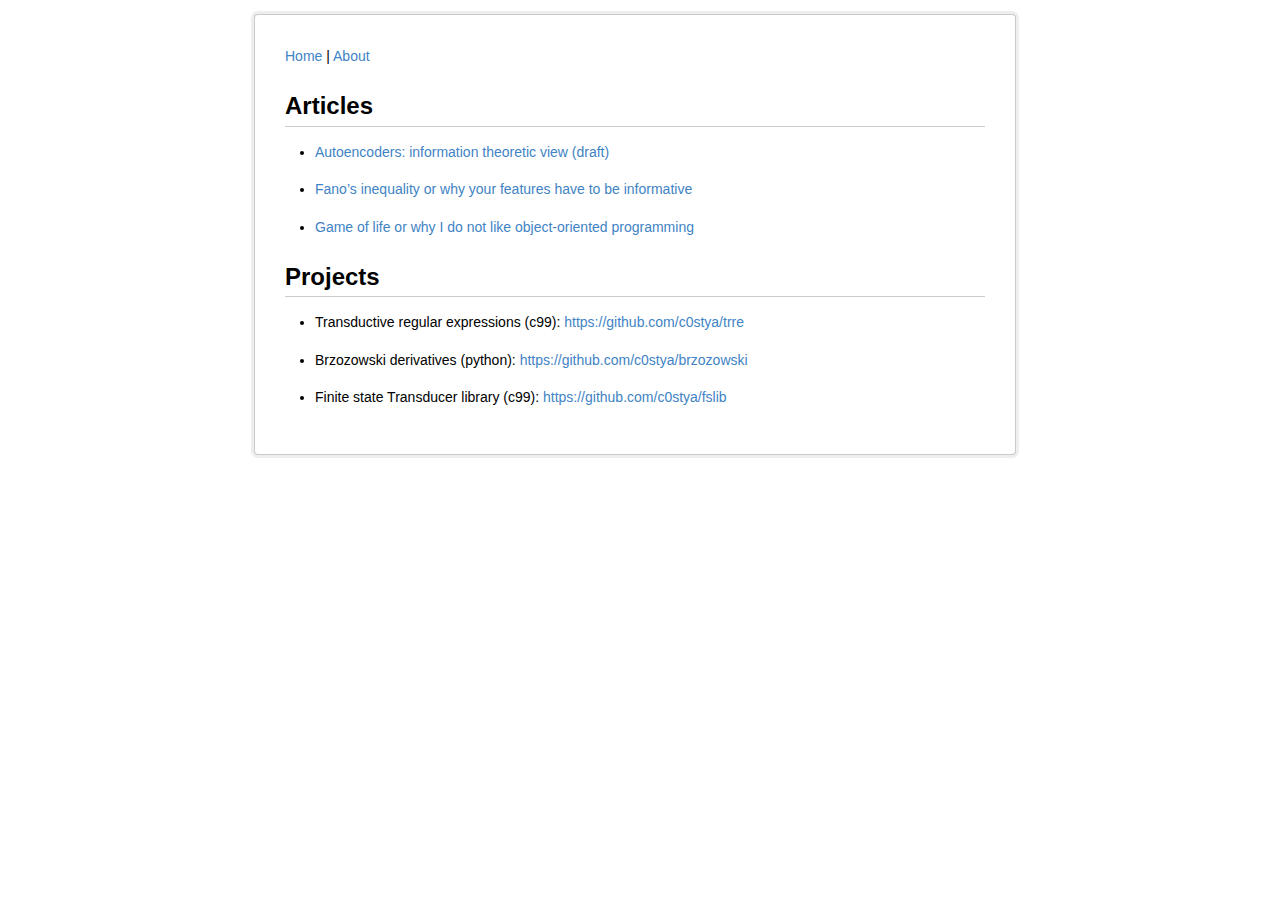
<file: docs/index.html>
<!DOCTYPE html>
<html xmlns="http://www.w3.org/1999/xhtml" lang xml:lang>
<head>
  <meta charset="utf-8" />
  <meta name="generator" content="pandoc" />
  <meta name="viewport" content="width=device-width, initial-scale=1.0, user-scalable=yes" />
  <title>index</title>
  <style>
code{white-space: pre-wrap;}
span.smallcaps{font-variant: small-caps;}
div.columns{display: flex; gap: min(4vw, 1.5em);}
div.column{flex: auto; overflow-x: auto;}
div.hanging-indent{margin-left: 1.5em; text-indent: -1.5em;}

ul.task-list[class]{list-style: none;}
ul.task-list li input[type="checkbox"] {
font-size: inherit;
width: 0.8em;
margin: 0 0.8em 0.2em -1.6em;
vertical-align: middle;
}
</style>
  <style type="text/css">


article,
aside,
details,
figcaption,
figure,
footer,
header,
hgroup,
main,
nav,
section,
summary {
display: block;
}

audio,
canvas,
video {
display: inline-block;
}

audio:not([controls]) {
display: none;
height: 0;
}

[hidden],
template {
display: none;
}


html {
font-family: sans-serif; 
-ms-text-size-adjust: 100%; 
-webkit-text-size-adjust: 100%; 
}

body {
margin: 0;
}


a {
background: transparent;
}

a:focus {
outline: thin dotted;
}

a:active,
a:hover {
outline: 0;
}


h1 {
font-size: 2em;
margin: 0.67em 0;
}

abbr[title] {
border-bottom: 1px dotted;
}

b,
strong {
font-weight: bold;
}

dfn {
font-style: italic;
}

hr {
-moz-box-sizing: content-box;
box-sizing: content-box;
height: 0;
}

mark {
background: #ff0;
color: #000;
}

code,
kbd,
pre,
samp {
font-family: monospace, serif;
font-size: 1em;
}

pre {
white-space: pre-wrap;
}

q {
quotes: "\201C" "\201D" "\2018" "\2019";
}

small {
font-size: 80%;
}

sub,
sup {
font-size: 75%;
line-height: 0;
position: relative;
vertical-align: baseline;
}
sup {
top: -0.5em;
}
sub {
bottom: -0.25em;
}


img {
border: 0;
}

svg:not(:root) {
overflow: hidden;
}


figure {
margin: 0;
}


fieldset {
border: 1px solid #c0c0c0;
margin: 0 2px;
padding: 0.35em 0.625em 0.75em;
}

legend {
border: 0; 
padding: 0; 
}

button,
input,
select,
textarea {
font-family: inherit; 
font-size: 100%; 
margin: 0; 
}

button,
input {
line-height: normal;
}

button,
select {
text-transform: none;
}

button,
html input[type="button"], 
input[type="reset"],
input[type="submit"] {
-webkit-appearance: button; 
cursor: pointer; 
}

button[disabled],
html input[disabled] {
cursor: default;
}

input[type="checkbox"],
input[type="radio"] {
box-sizing: border-box; 
padding: 0; 
}

input[type="search"] {
-webkit-appearance: textfield; 
-moz-box-sizing: content-box;
-webkit-box-sizing: content-box; 
box-sizing: content-box;
}

input[type="search"]::-webkit-search-cancel-button,
input[type="search"]::-webkit-search-decoration {
-webkit-appearance: none;
}

button::-moz-focus-inner,
input::-moz-focus-inner {
border: 0;
padding: 0;
}

textarea {
overflow: auto; 
vertical-align: top; 
}


table {
border-collapse: collapse;
border-spacing: 0;
}
.go-top {
position: fixed;
bottom: 2em;
right: 2em;
text-decoration: none;
background-color: #E0E0E0;
font-size: 12px;
padding: 1em;
display: inline;
}

html,body{ margin: auto;
padding-right: 1em;
padding-left: 1em;
max-width: 50em; color:black;}*:not('#mkdbuttons'){margin:0;padding:0}body{font:13.34px helvetica,arial,freesans,clean,sans-serif;-webkit-font-smoothing:subpixel-antialiased;line-height:1.4;padding:3px;background:#fff;border-radius:3px;-moz-border-radius:3px;-webkit-border-radius:3px}p{margin:1em 0}a{color:#4183c4;text-decoration:none}body{background-color:#fff;padding:30px;margin:15px;font-size:14px;line-height:1.6}body>*:first-child{margin-top:0!important}body>*:last-child{margin-bottom:0!important}@media screen{body{box-shadow:0 0 0 1px #cacaca,0 0 0 4px #eee}}h1,h2,h3,h4,h5,h6{margin:20px 0 10px;padding:0;font-weight:bold;-webkit-font-smoothing:subpixel-antialiased;cursor:text}h1{font-size:28px;color:#000}h2{font-size:24px;border-bottom:1px solid #ccc;color:#000}h3{font-size:18px;color:#333}h4{font-size:16px;color:#333}h5{font-size:14px;color:#333}h6{color:#777;font-size:14px}p,blockquote,table,pre{margin:15px 0}ul{padding-left:30px}ol{padding-left:30px}ol li ul:first-of-type{margin-top:0}hr{background:transparent url([data-uri]) repeat-x 0 0;border:0 none;color:#ccc;height:4px;padding:0}body>h2:first-child{margin-top:0;padding-top:0}body>h1:first-child{margin-top:0;padding-top:0}body>h1:first-child+h2{margin-top:0;padding-top:0}body>h3:first-child,body>h4:first-child,body>h5:first-child,body>h6:first-child{margin-top:0;padding-top:0}a:first-child h1,a:first-child h2,a:first-child h3,a:first-child h4,a:first-child h5,a:first-child h6{margin-top:0;padding-top:0}h1+p,h2+p,h3+p,h4+p,h5+p,h6+p,ul li>:first-child,ol li>:first-child{margin-top:0}dl{padding:0}dl dt{font-size:14px;font-weight:bold;font-style:italic;padding:0;margin:15px 0 5px}dl dt:first-child{padding:0}dl dt>:first-child{margin-top:0}dl dt>:last-child{margin-bottom:0}dl dd{margin:0 0 15px;padding:0 15px}dl dd>:first-child{margin-top:0}dl dd>:last-child{margin-bottom:0}blockquote{border-left:4px solid #DDD;padding:0 15px;color:#777}blockquote>:first-child{margin-top:0}blockquote>:last-child{margin-bottom:0}table{border-collapse:collapse;border-spacing:0;font-size:100%;font:inherit}table th{font-weight:bold;border:1px solid #ccc;padding:6px 13px}table td{border:1px solid #ccc;padding:6px 13px}table tr{border-top:1px solid #ccc;background-color:#fff}table tr:nth-child(2n){background-color:#f8f8f8}img{max-width:100%}code,tt{margin:0 2px;padding:0 5px;white-space:nowrap;border:1px solid #eaeaea;background-color:#f8f8f8;border-radius:3px;font-family:Consolas,'Liberation Mono',Courier,monospace;font-size:12px;color:#333}pre>code{margin:0;padding:0;white-space:pre;border:0;background:transparent}.highlight pre{background-color:#f8f8f8;border:1px solid #ccc;font-size:13px;line-height:19px;overflow:auto;padding:6px 10px;border-radius:3px}pre{background-color:#f8f8f8;border:1px solid #ccc;font-size:13px;line-height:19px;overflow:auto;padding:6px 10px;border-radius:3px}pre code,pre tt{background-color:transparent;border:0}.poetry pre{font-family:Georgia,Garamond,serif!important;font-style:italic;font-size:110%!important;line-height:1.6em;display:block;margin-left:1em}.poetry pre code{font-family:Georgia,Garamond,serif!important;word-break:break-all;word-break:break-word;-webkit-hyphens:auto;-moz-hyphens:auto;hyphens:auto;white-space:pre-wrap}sup,sub,a.footnote{font-size:1.4ex;height:0;line-height:1;vertical-align:super;position:relative}sub{vertical-align:sub;top:-1px}@media print{body{background:#fff}img,pre,blockquote,table,figure{page-break-inside:avoid}body{background:#fff;border:0}code{background-color:#fff;color:#333!important;padding:0 .2em;border:1px solid #dedede}pre{background:#fff}pre code{background-color:white!important;overflow:visible}}@media screen{body.inverted{color:#eee!important;border-color:#555;box-shadow:none}.inverted body,.inverted hr .inverted p,.inverted td,.inverted li,.inverted h1,.inverted h2,.inverted h3,.inverted h4,.inverted h5,.inverted h6,.inverted th,.inverted .math,.inverted caption,.inverted dd,.inverted dt,.inverted blockquote{color:#eee!important;border-color:#555;box-shadow:none}.inverted td,.inverted th{background:#333}.inverted h2{border-color:#555}.inverted hr{border-color:#777;border-width:1px!important}::selection{background:rgba(157,193,200,0.5)}h1::selection{background-color:rgba(45,156,208,0.3)}h2::selection{background-color:rgba(90,182,224,0.3)}h3::selection,h4::selection,h5::selection,h6::selection,li::selection,ol::selection{background-color:rgba(133,201,232,0.3)}code::selection{background-color:rgba(0,0,0,0.7);color:#eee}code span::selection{background-color:rgba(0,0,0,0.7)!important;color:#eee!important}a::selection{background-color:rgba(255,230,102,0.2)}.inverted a::selection{background-color:rgba(255,230,102,0.6)}td::selection,th::selection,caption::selection{background-color:rgba(180,237,95,0.5)}.inverted{background:#0b2531;background:#252a2a}.inverted body{background:#252a2a}.inverted a{color:#acd1d5}}.highlight .c{color:#998;font-style:italic}.highlight .err{color:#a61717;background-color:#e3d2d2}.highlight .k,.highlight .o{font-weight:bold}.highlight .cm{color:#998;font-style:italic}.highlight .cp{color:#999;font-weight:bold}.highlight .c1{color:#998;font-style:italic}.highlight .cs{color:#999;font-weight:bold;font-style:italic}.highlight .gd{color:#000;background-color:#fdd}.highlight .gd .x{color:#000;background-color:#faa}.highlight .ge{font-style:italic}.highlight .gr{color:#a00}.highlight .gh{color:#999}.highlight .gi{color:#000;background-color:#dfd}.highlight .gi .x{color:#000;background-color:#afa}.highlight .go{color:#888}.highlight .gp{color:#555}.highlight .gs{font-weight:bold}.highlight .gu{color:#800080;font-weight:bold}.highlight .gt{color:#a00}.highlight .kc,.highlight .kd,.highlight .kn,.highlight .kp,.highlight .kr{font-weight:bold}.highlight .kt{color:#458;font-weight:bold}.highlight .m{color:#099}.highlight .s{color:#d14}.highlight .na{color:#008080}.highlight .nb{color:#0086b3}.highlight .nc{color:#458;font-weight:bold}.highlight .no{color:#008080}.highlight .ni{color:#800080}.highlight .ne,.highlight .nf{color:#900;font-weight:bold}.highlight .nn{color:#555}.highlight .nt{color:#000080}.highlight .nv{color:#008080}.highlight .ow{font-weight:bold}.highlight .w{color:#bbb}.highlight .mf,.highlight .mh,.highlight .mi,.highlight .mo{color:#099}.highlight .sb,.highlight .sc,.highlight .sd,.highlight .s2,.highlight .se,.highlight .sh,.highlight .si,.highlight .sx{color:#d14}.highlight .sr{color:#009926}.highlight .s1{color:#d14}.highlight .ss{color:#990073}.highlight .bp{color:#999}.highlight .vc,.highlight .vg,.highlight .vi{color:#008080}.highlight .il{color:#099}.highlight .gc{color:#999;background-color:#eaf2f5}.type-csharp .highlight .k,.type-csharp .highlight .kt{color:#00F}.type-csharp .highlight .nf{color:#000;font-weight:normal}.type-csharp .highlight .nc{color:#2b91af}.type-csharp .highlight .nn{color:#000}.type-csharp .highlight .s,.type-csharp .highlight .sc{color:#a31515}
</style>
</head>
<body>
<p><a href="./index.html">Home</a> | <a href="./about.html">About</a></p>
<h2>Articles</h2>
<ul>
<li><p><a href="./autoencoders.html"> Autoencoders: information
theoretic view (draft) </a></p></li>
<li><p><a href="./fano.html"> Fano’s inequality or why your features
have to be informative </a></p></li>
<li><p><a href="./game_of_life.html"> Game of life or why I do not like
object-oriented programming </a></p></li>
</ul>
<h2>Projects</h2>
<ul>
<li><p>Transductive regular expressions (c99): <a href="https://github.com/c0stya/trre">https://github.com/c0stya/trre</a></p></li>
<li><p>Brzozowski derivatives (python): <a href="https://github.com/c0stya/brzozowski">https://github.com/c0stya/brzozowski</a></p></li>
<li><p>Finite state Transducer library (c99): <a href="https://github.com/c0stya/fslib">https://github.com/c0stya/fslib</a></p></li>
</ul>
</body>
</html>
</file>
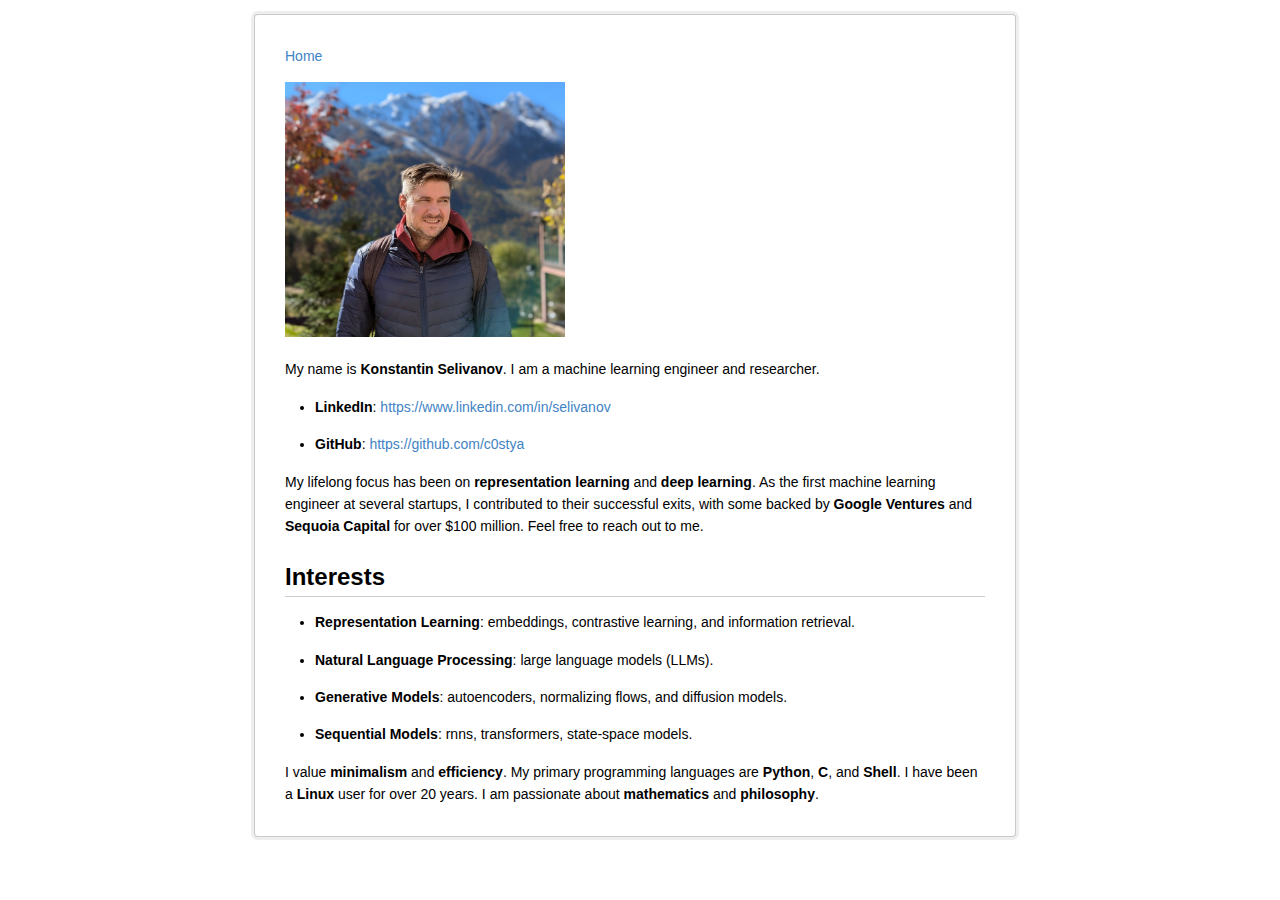
<file: docs/about.html>
<!DOCTYPE html>
<html xmlns="http://www.w3.org/1999/xhtml" lang xml:lang>
<head>
  <meta charset="utf-8" />
  <meta name="generator" content="pandoc" />
  <meta name="viewport" content="width=device-width, initial-scale=1.0, user-scalable=yes" />
  <title>about</title>
  <style>
code{white-space: pre-wrap;}
span.smallcaps{font-variant: small-caps;}
div.columns{display: flex; gap: min(4vw, 1.5em);}
div.column{flex: auto; overflow-x: auto;}
div.hanging-indent{margin-left: 1.5em; text-indent: -1.5em;}

ul.task-list[class]{list-style: none;}
ul.task-list li input[type="checkbox"] {
font-size: inherit;
width: 0.8em;
margin: 0 0.8em 0.2em -1.6em;
vertical-align: middle;
}
</style>
  <style type="text/css">


article,
aside,
details,
figcaption,
figure,
footer,
header,
hgroup,
main,
nav,
section,
summary {
display: block;
}

audio,
canvas,
video {
display: inline-block;
}

audio:not([controls]) {
display: none;
height: 0;
}

[hidden],
template {
display: none;
}


html {
font-family: sans-serif; 
-ms-text-size-adjust: 100%; 
-webkit-text-size-adjust: 100%; 
}

body {
margin: 0;
}


a {
background: transparent;
}

a:focus {
outline: thin dotted;
}

a:active,
a:hover {
outline: 0;
}


h1 {
font-size: 2em;
margin: 0.67em 0;
}

abbr[title] {
border-bottom: 1px dotted;
}

b,
strong {
font-weight: bold;
}

dfn {
font-style: italic;
}

hr {
-moz-box-sizing: content-box;
box-sizing: content-box;
height: 0;
}

mark {
background: #ff0;
color: #000;
}

code,
kbd,
pre,
samp {
font-family: monospace, serif;
font-size: 1em;
}

pre {
white-space: pre-wrap;
}

q {
quotes: "\201C" "\201D" "\2018" "\2019";
}

small {
font-size: 80%;
}

sub,
sup {
font-size: 75%;
line-height: 0;
position: relative;
vertical-align: baseline;
}
sup {
top: -0.5em;
}
sub {
bottom: -0.25em;
}


img {
border: 0;
}

svg:not(:root) {
overflow: hidden;
}


figure {
margin: 0;
}


fieldset {
border: 1px solid #c0c0c0;
margin: 0 2px;
padding: 0.35em 0.625em 0.75em;
}

legend {
border: 0; 
padding: 0; 
}

button,
input,
select,
textarea {
font-family: inherit; 
font-size: 100%; 
margin: 0; 
}

button,
input {
line-height: normal;
}

button,
select {
text-transform: none;
}

button,
html input[type="button"], 
input[type="reset"],
input[type="submit"] {
-webkit-appearance: button; 
cursor: pointer; 
}

button[disabled],
html input[disabled] {
cursor: default;
}

input[type="checkbox"],
input[type="radio"] {
box-sizing: border-box; 
padding: 0; 
}

input[type="search"] {
-webkit-appearance: textfield; 
-moz-box-sizing: content-box;
-webkit-box-sizing: content-box; 
box-sizing: content-box;
}

input[type="search"]::-webkit-search-cancel-button,
input[type="search"]::-webkit-search-decoration {
-webkit-appearance: none;
}

button::-moz-focus-inner,
input::-moz-focus-inner {
border: 0;
padding: 0;
}

textarea {
overflow: auto; 
vertical-align: top; 
}


table {
border-collapse: collapse;
border-spacing: 0;
}
.go-top {
position: fixed;
bottom: 2em;
right: 2em;
text-decoration: none;
background-color: #E0E0E0;
font-size: 12px;
padding: 1em;
display: inline;
}

html,body{ margin: auto;
padding-right: 1em;
padding-left: 1em;
max-width: 50em; color:black;}*:not('#mkdbuttons'){margin:0;padding:0}body{font:13.34px helvetica,arial,freesans,clean,sans-serif;-webkit-font-smoothing:subpixel-antialiased;line-height:1.4;padding:3px;background:#fff;border-radius:3px;-moz-border-radius:3px;-webkit-border-radius:3px}p{margin:1em 0}a{color:#4183c4;text-decoration:none}body{background-color:#fff;padding:30px;margin:15px;font-size:14px;line-height:1.6}body>*:first-child{margin-top:0!important}body>*:last-child{margin-bottom:0!important}@media screen{body{box-shadow:0 0 0 1px #cacaca,0 0 0 4px #eee}}h1,h2,h3,h4,h5,h6{margin:20px 0 10px;padding:0;font-weight:bold;-webkit-font-smoothing:subpixel-antialiased;cursor:text}h1{font-size:28px;color:#000}h2{font-size:24px;border-bottom:1px solid #ccc;color:#000}h3{font-size:18px;color:#333}h4{font-size:16px;color:#333}h5{font-size:14px;color:#333}h6{color:#777;font-size:14px}p,blockquote,table,pre{margin:15px 0}ul{padding-left:30px}ol{padding-left:30px}ol li ul:first-of-type{margin-top:0}hr{background:transparent url([data-uri]) repeat-x 0 0;border:0 none;color:#ccc;height:4px;padding:0}body>h2:first-child{margin-top:0;padding-top:0}body>h1:first-child{margin-top:0;padding-top:0}body>h1:first-child+h2{margin-top:0;padding-top:0}body>h3:first-child,body>h4:first-child,body>h5:first-child,body>h6:first-child{margin-top:0;padding-top:0}a:first-child h1,a:first-child h2,a:first-child h3,a:first-child h4,a:first-child h5,a:first-child h6{margin-top:0;padding-top:0}h1+p,h2+p,h3+p,h4+p,h5+p,h6+p,ul li>:first-child,ol li>:first-child{margin-top:0}dl{padding:0}dl dt{font-size:14px;font-weight:bold;font-style:italic;padding:0;margin:15px 0 5px}dl dt:first-child{padding:0}dl dt>:first-child{margin-top:0}dl dt>:last-child{margin-bottom:0}dl dd{margin:0 0 15px;padding:0 15px}dl dd>:first-child{margin-top:0}dl dd>:last-child{margin-bottom:0}blockquote{border-left:4px solid #DDD;padding:0 15px;color:#777}blockquote>:first-child{margin-top:0}blockquote>:last-child{margin-bottom:0}table{border-collapse:collapse;border-spacing:0;font-size:100%;font:inherit}table th{font-weight:bold;border:1px solid #ccc;padding:6px 13px}table td{border:1px solid #ccc;padding:6px 13px}table tr{border-top:1px solid #ccc;background-color:#fff}table tr:nth-child(2n){background-color:#f8f8f8}img{max-width:100%}code,tt{margin:0 2px;padding:0 5px;white-space:nowrap;border:1px solid #eaeaea;background-color:#f8f8f8;border-radius:3px;font-family:Consolas,'Liberation Mono',Courier,monospace;font-size:12px;color:#333}pre>code{margin:0;padding:0;white-space:pre;border:0;background:transparent}.highlight pre{background-color:#f8f8f8;border:1px solid #ccc;font-size:13px;line-height:19px;overflow:auto;padding:6px 10px;border-radius:3px}pre{background-color:#f8f8f8;border:1px solid #ccc;font-size:13px;line-height:19px;overflow:auto;padding:6px 10px;border-radius:3px}pre code,pre tt{background-color:transparent;border:0}.poetry pre{font-family:Georgia,Garamond,serif!important;font-style:italic;font-size:110%!important;line-height:1.6em;display:block;margin-left:1em}.poetry pre code{font-family:Georgia,Garamond,serif!important;word-break:break-all;word-break:break-word;-webkit-hyphens:auto;-moz-hyphens:auto;hyphens:auto;white-space:pre-wrap}sup,sub,a.footnote{font-size:1.4ex;height:0;line-height:1;vertical-align:super;position:relative}sub{vertical-align:sub;top:-1px}@media print{body{background:#fff}img,pre,blockquote,table,figure{page-break-inside:avoid}body{background:#fff;border:0}code{background-color:#fff;color:#333!important;padding:0 .2em;border:1px solid #dedede}pre{background:#fff}pre code{background-color:white!important;overflow:visible}}@media screen{body.inverted{color:#eee!important;border-color:#555;box-shadow:none}.inverted body,.inverted hr .inverted p,.inverted td,.inverted li,.inverted h1,.inverted h2,.inverted h3,.inverted h4,.inverted h5,.inverted h6,.inverted th,.inverted .math,.inverted caption,.inverted dd,.inverted dt,.inverted blockquote{color:#eee!important;border-color:#555;box-shadow:none}.inverted td,.inverted th{background:#333}.inverted h2{border-color:#555}.inverted hr{border-color:#777;border-width:1px!important}::selection{background:rgba(157,193,200,0.5)}h1::selection{background-color:rgba(45,156,208,0.3)}h2::selection{background-color:rgba(90,182,224,0.3)}h3::selection,h4::selection,h5::selection,h6::selection,li::selection,ol::selection{background-color:rgba(133,201,232,0.3)}code::selection{background-color:rgba(0,0,0,0.7);color:#eee}code span::selection{background-color:rgba(0,0,0,0.7)!important;color:#eee!important}a::selection{background-color:rgba(255,230,102,0.2)}.inverted a::selection{background-color:rgba(255,230,102,0.6)}td::selection,th::selection,caption::selection{background-color:rgba(180,237,95,0.5)}.inverted{background:#0b2531;background:#252a2a}.inverted body{background:#252a2a}.inverted a{color:#acd1d5}}.highlight .c{color:#998;font-style:italic}.highlight .err{color:#a61717;background-color:#e3d2d2}.highlight .k,.highlight .o{font-weight:bold}.highlight .cm{color:#998;font-style:italic}.highlight .cp{color:#999;font-weight:bold}.highlight .c1{color:#998;font-style:italic}.highlight .cs{color:#999;font-weight:bold;font-style:italic}.highlight .gd{color:#000;background-color:#fdd}.highlight .gd .x{color:#000;background-color:#faa}.highlight .ge{font-style:italic}.highlight .gr{color:#a00}.highlight .gh{color:#999}.highlight .gi{color:#000;background-color:#dfd}.highlight .gi .x{color:#000;background-color:#afa}.highlight .go{color:#888}.highlight .gp{color:#555}.highlight .gs{font-weight:bold}.highlight .gu{color:#800080;font-weight:bold}.highlight .gt{color:#a00}.highlight .kc,.highlight .kd,.highlight .kn,.highlight .kp,.highlight .kr{font-weight:bold}.highlight .kt{color:#458;font-weight:bold}.highlight .m{color:#099}.highlight .s{color:#d14}.highlight .na{color:#008080}.highlight .nb{color:#0086b3}.highlight .nc{color:#458;font-weight:bold}.highlight .no{color:#008080}.highlight .ni{color:#800080}.highlight .ne,.highlight .nf{color:#900;font-weight:bold}.highlight .nn{color:#555}.highlight .nt{color:#000080}.highlight .nv{color:#008080}.highlight .ow{font-weight:bold}.highlight .w{color:#bbb}.highlight .mf,.highlight .mh,.highlight .mi,.highlight .mo{color:#099}.highlight .sb,.highlight .sc,.highlight .sd,.highlight .s2,.highlight .se,.highlight .sh,.highlight .si,.highlight .sx{color:#d14}.highlight .sr{color:#009926}.highlight .s1{color:#d14}.highlight .ss{color:#990073}.highlight .bp{color:#999}.highlight .vc,.highlight .vg,.highlight .vi{color:#008080}.highlight .il{color:#099}.highlight .gc{color:#999;background-color:#eaf2f5}.type-csharp .highlight .k,.type-csharp .highlight .kt{color:#00F}.type-csharp .highlight .nf{color:#000;font-weight:normal}.type-csharp .highlight .nc{color:#2b91af}.type-csharp .highlight .nn{color:#000}.type-csharp .highlight .s,.type-csharp .highlight .sc{color:#a31515}
</style>
</head>
<body>
<p><a href="./index.html">Home</a></p>
<p><img role="img" src="[data-uri]" style="width:40.0%" /></p>
<p>My name is <strong>Konstantin Selivanov</strong>. I am a machine
learning engineer and researcher.</p>
<ul>
<li><p><strong>LinkedIn</strong>: <a href="https://www.linkedin.com/in/selivanov">https://www.linkedin.com/in/selivanov</a></p></li>
<li><p><strong>GitHub</strong>: <a href="https://github.com/c0stya">https://github.com/c0stya</a></p></li>
</ul>
<p>My lifelong focus has been on <strong>representation
learning</strong> and <strong>deep learning</strong>. As the first
machine learning engineer at several startups, I contributed to their
successful exits, with some backed by <strong>Google Ventures</strong>
and <strong>Sequoia Capital</strong> for over $100 million. Feel free to
reach out to me.</p>
<h2>Interests</h2>
<ul>
<li><p><strong>Representation Learning</strong>: embeddings, contrastive
learning, and information retrieval.</p></li>
<li><p><strong>Natural Language Processing</strong>: large language
models (LLMs).</p></li>
<li><p><strong>Generative Models</strong>: autoencoders, normalizing
flows, and diffusion models.</p></li>
<li><p><strong>Sequential Models</strong>: rnns, transformers,
state-space models.</p></li>
</ul>
<p>I value <strong>minimalism</strong> and <strong>efficiency</strong>.
My primary programming languages are <strong>Python</strong>,
<strong>C</strong>, and <strong>Shell</strong>. I have been a
<strong>Linux</strong> user for over 20 years. I am passionate about
<strong>mathematics</strong> and <strong>philosophy</strong>.</p>
</body>
</html>
</file>
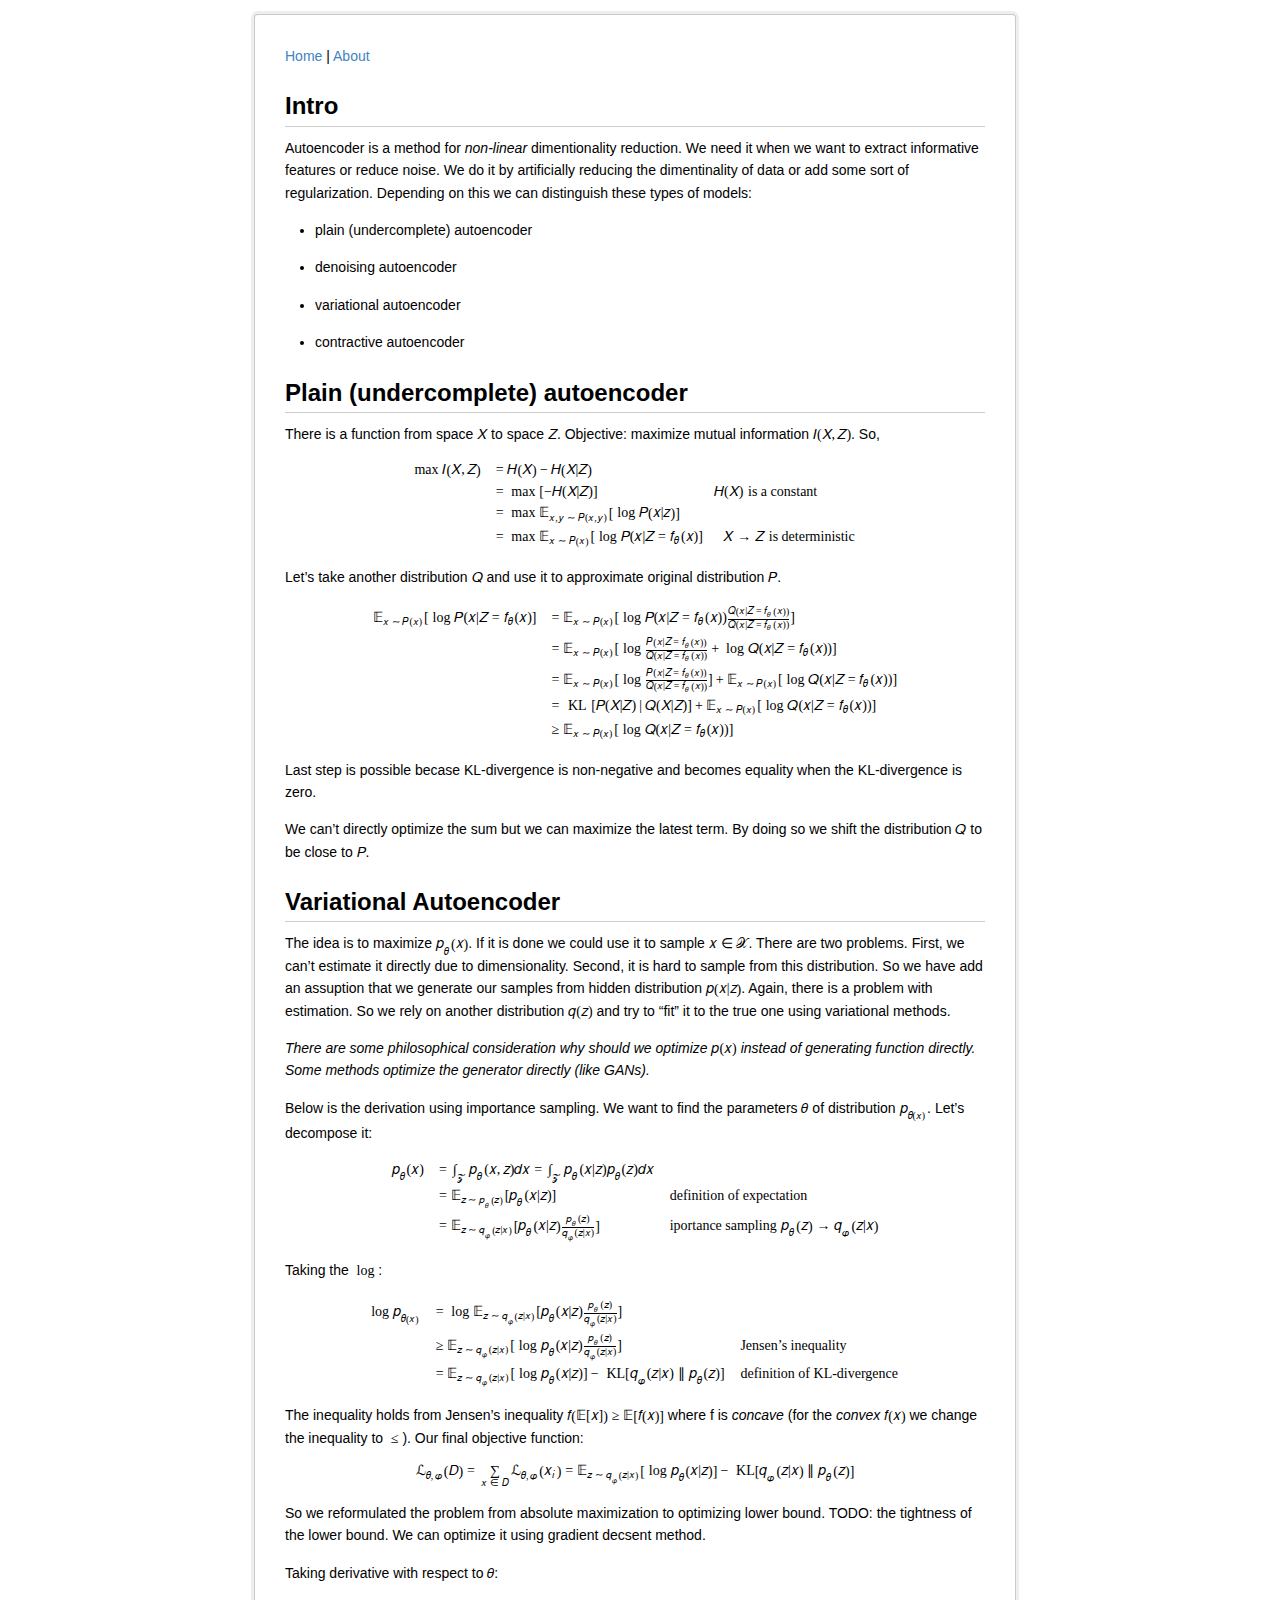
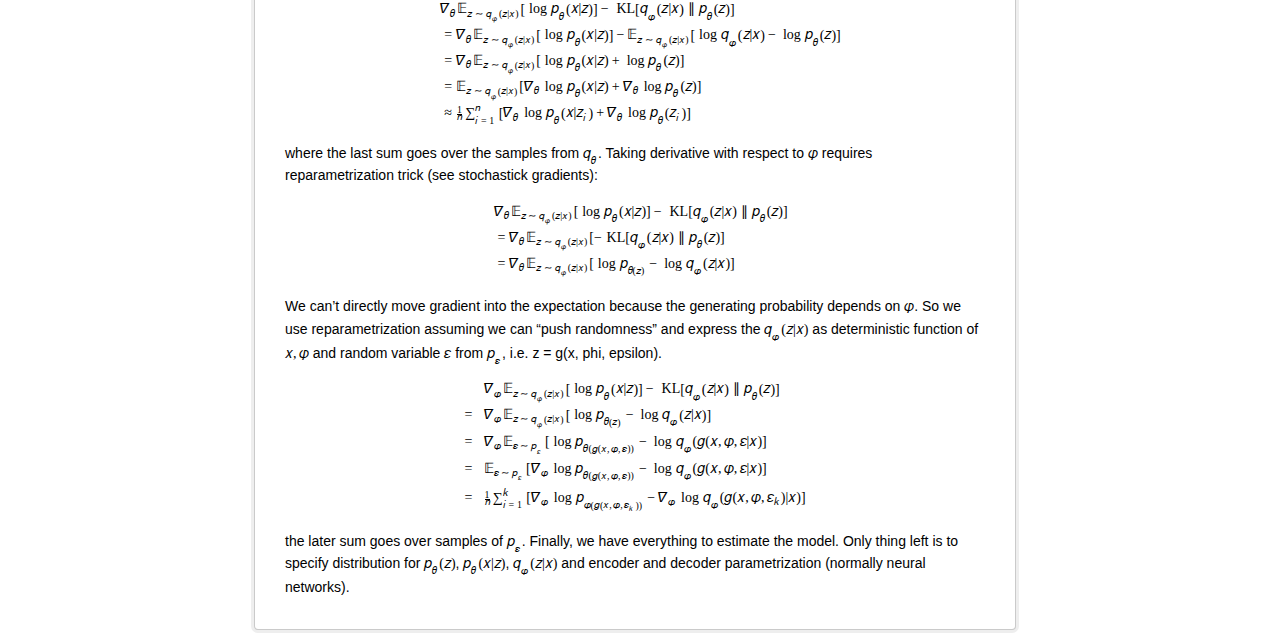
<file: docs/autoencoders.html>
<!DOCTYPE html>
<html xmlns="http://www.w3.org/1999/xhtml" lang xml:lang>
<head>
  <meta charset="utf-8" />
  <meta name="generator" content="pandoc" />
  <meta name="viewport" content="width=device-width, initial-scale=1.0, user-scalable=yes" />
  <title>autoencoders</title>
  <style>
code{white-space: pre-wrap;}
span.smallcaps{font-variant: small-caps;}
div.columns{display: flex; gap: min(4vw, 1.5em);}
div.column{flex: auto; overflow-x: auto;}
div.hanging-indent{margin-left: 1.5em; text-indent: -1.5em;}

ul.task-list[class]{list-style: none;}
ul.task-list li input[type="checkbox"] {
font-size: inherit;
width: 0.8em;
margin: 0 0.8em 0.2em -1.6em;
vertical-align: middle;
}
</style>
  <style type="text/css">


article,
aside,
details,
figcaption,
figure,
footer,
header,
hgroup,
main,
nav,
section,
summary {
display: block;
}

audio,
canvas,
video {
display: inline-block;
}

audio:not([controls]) {
display: none;
height: 0;
}

[hidden],
template {
display: none;
}


html {
font-family: sans-serif; 
-ms-text-size-adjust: 100%; 
-webkit-text-size-adjust: 100%; 
}

body {
margin: 0;
}


a {
background: transparent;
}

a:focus {
outline: thin dotted;
}

a:active,
a:hover {
outline: 0;
}


h1 {
font-size: 2em;
margin: 0.67em 0;
}

abbr[title] {
border-bottom: 1px dotted;
}

b,
strong {
font-weight: bold;
}

dfn {
font-style: italic;
}

hr {
-moz-box-sizing: content-box;
box-sizing: content-box;
height: 0;
}

mark {
background: #ff0;
color: #000;
}

code,
kbd,
pre,
samp {
font-family: monospace, serif;
font-size: 1em;
}

pre {
white-space: pre-wrap;
}

q {
quotes: "\201C" "\201D" "\2018" "\2019";
}

small {
font-size: 80%;
}

sub,
sup {
font-size: 75%;
line-height: 0;
position: relative;
vertical-align: baseline;
}
sup {
top: -0.5em;
}
sub {
bottom: -0.25em;
}


img {
border: 0;
}

svg:not(:root) {
overflow: hidden;
}


figure {
margin: 0;
}


fieldset {
border: 1px solid #c0c0c0;
margin: 0 2px;
padding: 0.35em 0.625em 0.75em;
}

legend {
border: 0; 
padding: 0; 
}

button,
input,
select,
textarea {
font-family: inherit; 
font-size: 100%; 
margin: 0; 
}

button,
input {
line-height: normal;
}

button,
select {
text-transform: none;
}

button,
html input[type="button"], 
input[type="reset"],
input[type="submit"] {
-webkit-appearance: button; 
cursor: pointer; 
}

button[disabled],
html input[disabled] {
cursor: default;
}

input[type="checkbox"],
input[type="radio"] {
box-sizing: border-box; 
padding: 0; 
}

input[type="search"] {
-webkit-appearance: textfield; 
-moz-box-sizing: content-box;
-webkit-box-sizing: content-box; 
box-sizing: content-box;
}

input[type="search"]::-webkit-search-cancel-button,
input[type="search"]::-webkit-search-decoration {
-webkit-appearance: none;
}

button::-moz-focus-inner,
input::-moz-focus-inner {
border: 0;
padding: 0;
}

textarea {
overflow: auto; 
vertical-align: top; 
}


table {
border-collapse: collapse;
border-spacing: 0;
}
.go-top {
position: fixed;
bottom: 2em;
right: 2em;
text-decoration: none;
background-color: #E0E0E0;
font-size: 12px;
padding: 1em;
display: inline;
}

html,body{ margin: auto;
padding-right: 1em;
padding-left: 1em;
max-width: 50em; color:black;}*:not('#mkdbuttons'){margin:0;padding:0}body{font:13.34px helvetica,arial,freesans,clean,sans-serif;-webkit-font-smoothing:subpixel-antialiased;line-height:1.4;padding:3px;background:#fff;border-radius:3px;-moz-border-radius:3px;-webkit-border-radius:3px}p{margin:1em 0}a{color:#4183c4;text-decoration:none}body{background-color:#fff;padding:30px;margin:15px;font-size:14px;line-height:1.6}body>*:first-child{margin-top:0!important}body>*:last-child{margin-bottom:0!important}@media screen{body{box-shadow:0 0 0 1px #cacaca,0 0 0 4px #eee}}h1,h2,h3,h4,h5,h6{margin:20px 0 10px;padding:0;font-weight:bold;-webkit-font-smoothing:subpixel-antialiased;cursor:text}h1{font-size:28px;color:#000}h2{font-size:24px;border-bottom:1px solid #ccc;color:#000}h3{font-size:18px;color:#333}h4{font-size:16px;color:#333}h5{font-size:14px;color:#333}h6{color:#777;font-size:14px}p,blockquote,table,pre{margin:15px 0}ul{padding-left:30px}ol{padding-left:30px}ol li ul:first-of-type{margin-top:0}hr{background:transparent url([data-uri]) repeat-x 0 0;border:0 none;color:#ccc;height:4px;padding:0}body>h2:first-child{margin-top:0;padding-top:0}body>h1:first-child{margin-top:0;padding-top:0}body>h1:first-child+h2{margin-top:0;padding-top:0}body>h3:first-child,body>h4:first-child,body>h5:first-child,body>h6:first-child{margin-top:0;padding-top:0}a:first-child h1,a:first-child h2,a:first-child h3,a:first-child h4,a:first-child h5,a:first-child h6{margin-top:0;padding-top:0}h1+p,h2+p,h3+p,h4+p,h5+p,h6+p,ul li>:first-child,ol li>:first-child{margin-top:0}dl{padding:0}dl dt{font-size:14px;font-weight:bold;font-style:italic;padding:0;margin:15px 0 5px}dl dt:first-child{padding:0}dl dt>:first-child{margin-top:0}dl dt>:last-child{margin-bottom:0}dl dd{margin:0 0 15px;padding:0 15px}dl dd>:first-child{margin-top:0}dl dd>:last-child{margin-bottom:0}blockquote{border-left:4px solid #DDD;padding:0 15px;color:#777}blockquote>:first-child{margin-top:0}blockquote>:last-child{margin-bottom:0}table{border-collapse:collapse;border-spacing:0;font-size:100%;font:inherit}table th{font-weight:bold;border:1px solid #ccc;padding:6px 13px}table td{border:1px solid #ccc;padding:6px 13px}table tr{border-top:1px solid #ccc;background-color:#fff}table tr:nth-child(2n){background-color:#f8f8f8}img{max-width:100%}code,tt{margin:0 2px;padding:0 5px;white-space:nowrap;border:1px solid #eaeaea;background-color:#f8f8f8;border-radius:3px;font-family:Consolas,'Liberation Mono',Courier,monospace;font-size:12px;color:#333}pre>code{margin:0;padding:0;white-space:pre;border:0;background:transparent}.highlight pre{background-color:#f8f8f8;border:1px solid #ccc;font-size:13px;line-height:19px;overflow:auto;padding:6px 10px;border-radius:3px}pre{background-color:#f8f8f8;border:1px solid #ccc;font-size:13px;line-height:19px;overflow:auto;padding:6px 10px;border-radius:3px}pre code,pre tt{background-color:transparent;border:0}.poetry pre{font-family:Georgia,Garamond,serif!important;font-style:italic;font-size:110%!important;line-height:1.6em;display:block;margin-left:1em}.poetry pre code{font-family:Georgia,Garamond,serif!important;word-break:break-all;word-break:break-word;-webkit-hyphens:auto;-moz-hyphens:auto;hyphens:auto;white-space:pre-wrap}sup,sub,a.footnote{font-size:1.4ex;height:0;line-height:1;vertical-align:super;position:relative}sub{vertical-align:sub;top:-1px}@media print{body{background:#fff}img,pre,blockquote,table,figure{page-break-inside:avoid}body{background:#fff;border:0}code{background-color:#fff;color:#333!important;padding:0 .2em;border:1px solid #dedede}pre{background:#fff}pre code{background-color:white!important;overflow:visible}}@media screen{body.inverted{color:#eee!important;border-color:#555;box-shadow:none}.inverted body,.inverted hr .inverted p,.inverted td,.inverted li,.inverted h1,.inverted h2,.inverted h3,.inverted h4,.inverted h5,.inverted h6,.inverted th,.inverted .math,.inverted caption,.inverted dd,.inverted dt,.inverted blockquote{color:#eee!important;border-color:#555;box-shadow:none}.inverted td,.inverted th{background:#333}.inverted h2{border-color:#555}.inverted hr{border-color:#777;border-width:1px!important}::selection{background:rgba(157,193,200,0.5)}h1::selection{background-color:rgba(45,156,208,0.3)}h2::selection{background-color:rgba(90,182,224,0.3)}h3::selection,h4::selection,h5::selection,h6::selection,li::selection,ol::selection{background-color:rgba(133,201,232,0.3)}code::selection{background-color:rgba(0,0,0,0.7);color:#eee}code span::selection{background-color:rgba(0,0,0,0.7)!important;color:#eee!important}a::selection{background-color:rgba(255,230,102,0.2)}.inverted a::selection{background-color:rgba(255,230,102,0.6)}td::selection,th::selection,caption::selection{background-color:rgba(180,237,95,0.5)}.inverted{background:#0b2531;background:#252a2a}.inverted body{background:#252a2a}.inverted a{color:#acd1d5}}.highlight .c{color:#998;font-style:italic}.highlight .err{color:#a61717;background-color:#e3d2d2}.highlight .k,.highlight .o{font-weight:bold}.highlight .cm{color:#998;font-style:italic}.highlight .cp{color:#999;font-weight:bold}.highlight .c1{color:#998;font-style:italic}.highlight .cs{color:#999;font-weight:bold;font-style:italic}.highlight .gd{color:#000;background-color:#fdd}.highlight .gd .x{color:#000;background-color:#faa}.highlight .ge{font-style:italic}.highlight .gr{color:#a00}.highlight .gh{color:#999}.highlight .gi{color:#000;background-color:#dfd}.highlight .gi .x{color:#000;background-color:#afa}.highlight .go{color:#888}.highlight .gp{color:#555}.highlight .gs{font-weight:bold}.highlight .gu{color:#800080;font-weight:bold}.highlight .gt{color:#a00}.highlight .kc,.highlight .kd,.highlight .kn,.highlight .kp,.highlight .kr{font-weight:bold}.highlight .kt{color:#458;font-weight:bold}.highlight .m{color:#099}.highlight .s{color:#d14}.highlight .na{color:#008080}.highlight .nb{color:#0086b3}.highlight .nc{color:#458;font-weight:bold}.highlight .no{color:#008080}.highlight .ni{color:#800080}.highlight .ne,.highlight .nf{color:#900;font-weight:bold}.highlight .nn{color:#555}.highlight .nt{color:#000080}.highlight .nv{color:#008080}.highlight .ow{font-weight:bold}.highlight .w{color:#bbb}.highlight .mf,.highlight .mh,.highlight .mi,.highlight .mo{color:#099}.highlight .sb,.highlight .sc,.highlight .sd,.highlight .s2,.highlight .se,.highlight .sh,.highlight .si,.highlight .sx{color:#d14}.highlight .sr{color:#009926}.highlight .s1{color:#d14}.highlight .ss{color:#990073}.highlight .bp{color:#999}.highlight .vc,.highlight .vg,.highlight .vi{color:#008080}.highlight .il{color:#099}.highlight .gc{color:#999;background-color:#eaf2f5}.type-csharp .highlight .k,.type-csharp .highlight .kt{color:#00F}.type-csharp .highlight .nf{color:#000;font-weight:normal}.type-csharp .highlight .nc{color:#2b91af}.type-csharp .highlight .nn{color:#000}.type-csharp .highlight .s,.type-csharp .highlight .sc{color:#a31515}
</style>
</head>
<body>
<p><a href="./index.html">Home</a> | <a href="./about.html">About</a></p>
<h2>Intro</h2>
<p>Autoencoder is a method for <em>non-linear</em> dimentionality
reduction. We need it when we want to extract informative features or
reduce noise. We do it by artificially reducing the dimentinality of
data or add some sort of regularization. Depending on this we can
distinguish these types of models:</p>
<ul>
<li><p>plain (undercomplete) autoencoder</p></li>
<li><p>denoising autoencoder</p></li>
<li><p>variational autoencoder</p></li>
<li><p>contractive autoencoder</p></li>
</ul>
<h2>Plain (undercomplete) autoencoder</h2>
<p>There is a function from space
<math display="inline" xmlns="http://www.w3.org/1998/Math/MathML"><semantics><mi>X</mi><annotation encoding="application/x-tex">X</annotation></semantics></math>
to space
<math display="inline" xmlns="http://www.w3.org/1998/Math/MathML"><semantics><mi>Z</mi><annotation encoding="application/x-tex">Z</annotation></semantics></math>.
Objective: maximize mutual information
<math display="inline" xmlns="http://www.w3.org/1998/Math/MathML"><semantics><mrow><mi>I</mi><mrow><mo stretchy="true" form="prefix">(</mo><mi>X</mi><mo>,</mo><mi>Z</mi><mo stretchy="true" form="postfix">)</mo></mrow></mrow><annotation encoding="application/x-tex">I(X,Z)</annotation></semantics></math>.
So,</p>
<p><math display="block" xmlns="http://www.w3.org/1998/Math/MathML"><semantics><mtable><mtr><mtd columnalign="right" style="text-align: right"><mo>max</mo><mi>I</mi><mrow><mo stretchy="true" form="prefix">(</mo><mi>X</mi><mo>,</mo><mi>Z</mi><mo stretchy="true" form="postfix">)</mo></mrow></mtd><mtd columnalign="left" style="text-align: left"><mo>=</mo><mi>H</mi><mrow><mo stretchy="true" form="prefix">(</mo><mi>X</mi><mo stretchy="true" form="postfix">)</mo></mrow><mo>−</mo><mi>H</mi><mrow><mo stretchy="true" form="prefix">(</mo><mi>X</mi><mo stretchy="false" form="prefix">|</mo><mi>Z</mi><mo stretchy="true" form="postfix">)</mo></mrow></mtd></mtr><mtr><mtd columnalign="right" style="text-align: right"></mtd><mtd columnalign="left" style="text-align: left"><mo>=</mo><mo>max</mo><mrow><mo stretchy="true" form="prefix">[</mo><mi>−</mi><mi>H</mi><mrow><mo stretchy="true" form="prefix">(</mo><mi>X</mi><mo stretchy="false" form="prefix">|</mo><mi>Z</mi><mo stretchy="true" form="postfix">)</mo></mrow><mo stretchy="true" form="postfix">]</mo></mrow></mtd><mtd columnalign="right" style="text-align: right"><mi>H</mi><mrow><mo stretchy="true" form="prefix">(</mo><mi>X</mi><mo stretchy="true" form="postfix">)</mo></mrow><mrow><mspace width="0.333em"></mspace><mtext mathvariant="normal"> is a constant </mtext><mspace width="0.333em"></mspace></mrow></mtd></mtr><mtr><mtd columnalign="right" style="text-align: right"></mtd><mtd columnalign="left" style="text-align: left"><mo>=</mo><mo>max</mo><msub><mi>𝔼</mi><mrow><mi>x</mi><mo>,</mo><mi>y</mi><mo>∼</mo><mi>P</mi><mrow><mo stretchy="true" form="prefix">(</mo><mi>x</mi><mo>,</mo><mi>y</mi><mo stretchy="true" form="postfix">)</mo></mrow></mrow></msub><mrow><mo stretchy="true" form="prefix">[</mo><mo>log</mo><mi>P</mi><mrow><mo stretchy="true" form="prefix">(</mo><mi>x</mi><mo stretchy="false" form="prefix">|</mo><mi>z</mi><mo stretchy="true" form="postfix">)</mo></mrow><mo stretchy="true" form="postfix">]</mo></mrow></mtd></mtr><mtr><mtd columnalign="right" style="text-align: right"></mtd><mtd columnalign="left" style="text-align: left"><mo>=</mo><mo>max</mo><msub><mi>𝔼</mi><mrow><mi>x</mi><mo>∼</mo><mi>P</mi><mrow><mo stretchy="true" form="prefix">(</mo><mi>x</mi><mo stretchy="true" form="postfix">)</mo></mrow></mrow></msub><mo stretchy="false" form="prefix">[</mo><mo>log</mo><mi>P</mi><mo stretchy="false" form="prefix">(</mo><mi>x</mi><mo stretchy="false" form="prefix">|</mo><mi>Z</mi><mo>=</mo><msub><mi>f</mi><mi>θ</mi></msub><mrow><mo stretchy="true" form="prefix">(</mo><mi>x</mi><mo stretchy="true" form="postfix">)</mo></mrow><mo stretchy="false" form="postfix">]</mo></mtd><mtd columnalign="right" style="text-align: right"><mrow><mspace width="0.333em"></mspace><mtext mathvariant="normal"> </mtext><mspace width="0.333em"></mspace></mrow><mi>X</mi><mo>→</mo><mi>Z</mi><mrow><mspace width="0.333em"></mspace><mtext mathvariant="normal"> is deterministic </mtext><mspace width="0.333em"></mspace></mrow></mtd></mtr></mtable><annotation encoding="application/x-tex">\begin{array}{rlr}
\max I(X,Z) &amp; = H(X) - H\left( X|Z \right) \\
 &amp; = \max\left\lbrack - H\left( X|Z \right) \right\rbrack &amp; H(X)\text{ is a constant } \\
 &amp; = \max\mathbb{E}_{x,y \sim P(x,y)}\left\lbrack \log P\left( x|z \right) \right\rbrack \\
 &amp; = \max\mathbb{E}_{x \sim P(x)}\lbrack\log P(x|Z = f_{\theta}(x)\rbrack &amp; \text{   }X \rightarrow Z\text{ is deterministic }
\end{array}</annotation></semantics></math></p>
<p>Let’s take another distribution
<math display="inline" xmlns="http://www.w3.org/1998/Math/MathML"><semantics><mi>Q</mi><annotation encoding="application/x-tex">Q</annotation></semantics></math>
and use it to approximate original distribution
<math display="inline" xmlns="http://www.w3.org/1998/Math/MathML"><semantics><mi>P</mi><annotation encoding="application/x-tex">P</annotation></semantics></math>.</p>
<p><math display="block" xmlns="http://www.w3.org/1998/Math/MathML"><semantics><mtable><mtr><mtd columnalign="right" style="text-align: right"><msub><mi>𝔼</mi><mrow><mi>x</mi><mo>∼</mo><mi>P</mi><mrow><mo stretchy="true" form="prefix">(</mo><mi>x</mi><mo stretchy="true" form="postfix">)</mo></mrow></mrow></msub><mo stretchy="false" form="prefix">[</mo><mo>log</mo><mi>P</mi><mo stretchy="false" form="prefix">(</mo><mi>x</mi><mo stretchy="false" form="prefix">|</mo><mi>Z</mi><mo>=</mo><msub><mi>f</mi><mi>θ</mi></msub><mrow><mo stretchy="true" form="prefix">(</mo><mi>x</mi><mo stretchy="true" form="postfix">)</mo></mrow><mo stretchy="false" form="postfix">]</mo></mtd><mtd columnalign="left" style="text-align: left"><mo>=</mo><msub><mi>𝔼</mi><mrow><mi>x</mi><mo>∼</mo><mi>P</mi><mrow><mo stretchy="true" form="prefix">(</mo><mi>x</mi><mo stretchy="true" form="postfix">)</mo></mrow></mrow></msub><mrow><mo stretchy="true" form="prefix">[</mo><mo>log</mo><mi>P</mi><mrow><mo stretchy="true" form="prefix">(</mo><mi>x</mi><mo stretchy="false" form="prefix">|</mo><mi>Z</mi><mo>=</mo><msub><mi>f</mi><mi>θ</mi></msub><mrow><mo stretchy="true" form="prefix">(</mo><mi>x</mi><mo stretchy="true" form="postfix">)</mo></mrow><mo stretchy="true" form="postfix">)</mo></mrow><mfrac><mrow><mi>Q</mi><mrow><mo stretchy="true" form="prefix">(</mo><mi>x</mi><mo stretchy="false" form="prefix">|</mo><mi>Z</mi><mo>=</mo><msub><mi>f</mi><mi>θ</mi></msub><mrow><mo stretchy="true" form="prefix">(</mo><mi>x</mi><mo stretchy="true" form="postfix">)</mo></mrow><mo stretchy="true" form="postfix">)</mo></mrow></mrow><mrow><mi>Q</mi><mrow><mo stretchy="true" form="prefix">(</mo><mi>x</mi><mo stretchy="false" form="prefix">|</mo><mi>Z</mi><mo>=</mo><msub><mi>f</mi><mi>θ</mi></msub><mrow><mo stretchy="true" form="prefix">(</mo><mi>x</mi><mo stretchy="true" form="postfix">)</mo></mrow><mo stretchy="true" form="postfix">)</mo></mrow></mrow></mfrac><mo stretchy="true" form="postfix">]</mo></mrow></mtd></mtr><mtr><mtd columnalign="right" style="text-align: right"></mtd><mtd columnalign="left" style="text-align: left"><mo>=</mo><msub><mi>𝔼</mi><mrow><mi>x</mi><mo>∼</mo><mi>P</mi><mrow><mo stretchy="true" form="prefix">(</mo><mi>x</mi><mo stretchy="true" form="postfix">)</mo></mrow></mrow></msub><mrow><mo stretchy="true" form="prefix">[</mo><mo>log</mo><mfrac><mrow><mi>P</mi><mrow><mo stretchy="true" form="prefix">(</mo><mi>x</mi><mo stretchy="false" form="prefix">|</mo><mi>Z</mi><mo>=</mo><msub><mi>f</mi><mi>θ</mi></msub><mrow><mo stretchy="true" form="prefix">(</mo><mi>x</mi><mo stretchy="true" form="postfix">)</mo></mrow><mo stretchy="true" form="postfix">)</mo></mrow></mrow><mrow><mi>Q</mi><mrow><mo stretchy="true" form="prefix">(</mo><mi>x</mi><mo stretchy="false" form="prefix">|</mo><mi>Z</mi><mo>=</mo><msub><mi>f</mi><mi>θ</mi></msub><mrow><mo stretchy="true" form="prefix">(</mo><mi>x</mi><mo stretchy="true" form="postfix">)</mo></mrow><mo stretchy="true" form="postfix">)</mo></mrow></mrow></mfrac><mo>+</mo><mo>log</mo><mi>Q</mi><mrow><mo stretchy="true" form="prefix">(</mo><mi>x</mi><mo stretchy="false" form="prefix">|</mo><mi>Z</mi><mo>=</mo><msub><mi>f</mi><mi>θ</mi></msub><mrow><mo stretchy="true" form="prefix">(</mo><mi>x</mi><mo stretchy="true" form="postfix">)</mo></mrow><mo stretchy="true" form="postfix">)</mo></mrow><mo stretchy="true" form="postfix">]</mo></mrow></mtd></mtr><mtr><mtd columnalign="right" style="text-align: right"></mtd><mtd columnalign="left" style="text-align: left"><mo>=</mo><msub><mi>𝔼</mi><mrow><mi>x</mi><mo>∼</mo><mi>P</mi><mrow><mo stretchy="true" form="prefix">(</mo><mi>x</mi><mo stretchy="true" form="postfix">)</mo></mrow></mrow></msub><mrow><mo stretchy="true" form="prefix">[</mo><mo>log</mo><mfrac><mrow><mi>P</mi><mrow><mo stretchy="true" form="prefix">(</mo><mi>x</mi><mo stretchy="false" form="prefix">|</mo><mi>Z</mi><mo>=</mo><msub><mi>f</mi><mi>θ</mi></msub><mrow><mo stretchy="true" form="prefix">(</mo><mi>x</mi><mo stretchy="true" form="postfix">)</mo></mrow><mo stretchy="true" form="postfix">)</mo></mrow></mrow><mrow><mi>Q</mi><mrow><mo stretchy="true" form="prefix">(</mo><mi>x</mi><mo stretchy="false" form="prefix">|</mo><mi>Z</mi><mo>=</mo><msub><mi>f</mi><mi>θ</mi></msub><mrow><mo stretchy="true" form="prefix">(</mo><mi>x</mi><mo stretchy="true" form="postfix">)</mo></mrow><mo stretchy="true" form="postfix">)</mo></mrow></mrow></mfrac><mo stretchy="true" form="postfix">]</mo></mrow><mo>+</mo><msub><mi>𝔼</mi><mrow><mi>x</mi><mo>∼</mo><mi>P</mi><mrow><mo stretchy="true" form="prefix">(</mo><mi>x</mi><mo stretchy="true" form="postfix">)</mo></mrow></mrow></msub><mrow><mo stretchy="true" form="prefix">[</mo><mo>log</mo><mi>Q</mi><mrow><mo stretchy="true" form="prefix">(</mo><mi>x</mi><mo stretchy="false" form="prefix">|</mo><mi>Z</mi><mo>=</mo><msub><mi>f</mi><mi>θ</mi></msub><mrow><mo stretchy="true" form="prefix">(</mo><mi>x</mi><mo stretchy="true" form="postfix">)</mo></mrow><mo stretchy="true" form="postfix">)</mo></mrow><mo stretchy="true" form="postfix">]</mo></mrow></mtd></mtr><mtr><mtd columnalign="right" style="text-align: right"></mtd><mtd columnalign="left" style="text-align: left"><mo>=</mo><mrow><mspace width="0.333em"></mspace><mtext mathvariant="normal"> KL </mtext><mspace width="0.333em"></mspace></mrow><mrow><mo stretchy="true" form="prefix">[</mo><mi>P</mi><mrow><mo stretchy="true" form="prefix">(</mo><mi>X</mi><mo stretchy="false" form="prefix">|</mo><mi>Z</mi><mo stretchy="true" form="postfix">)</mo></mrow><mspace width="0.222em"></mspace><mo stretchy="false" form="prefix">|</mo><mspace width="0.222em"></mspace><mi>Q</mi><mrow><mo stretchy="true" form="prefix">(</mo><mi>X</mi><mo stretchy="false" form="prefix">|</mo><mi>Z</mi><mo stretchy="true" form="postfix">)</mo></mrow><mo stretchy="true" form="postfix">]</mo></mrow><mo>+</mo><msub><mi>𝔼</mi><mrow><mi>x</mi><mo>∼</mo><mi>P</mi><mrow><mo stretchy="true" form="prefix">(</mo><mi>x</mi><mo stretchy="true" form="postfix">)</mo></mrow></mrow></msub><mrow><mo stretchy="true" form="prefix">[</mo><mo>log</mo><mi>Q</mi><mrow><mo stretchy="true" form="prefix">(</mo><mi>x</mi><mo stretchy="false" form="prefix">|</mo><mi>Z</mi><mo>=</mo><msub><mi>f</mi><mi>θ</mi></msub><mrow><mo stretchy="true" form="prefix">(</mo><mi>x</mi><mo stretchy="true" form="postfix">)</mo></mrow><mo stretchy="true" form="postfix">)</mo></mrow><mo stretchy="true" form="postfix">]</mo></mrow></mtd></mtr><mtr><mtd columnalign="right" style="text-align: right"></mtd><mtd columnalign="left" style="text-align: left"><mo>≥</mo><msub><mi>𝔼</mi><mrow><mi>x</mi><mo>∼</mo><mi>P</mi><mrow><mo stretchy="true" form="prefix">(</mo><mi>x</mi><mo stretchy="true" form="postfix">)</mo></mrow></mrow></msub><mrow><mo stretchy="true" form="prefix">[</mo><mo>log</mo><mi>Q</mi><mrow><mo stretchy="true" form="prefix">(</mo><mi>x</mi><mo stretchy="false" form="prefix">|</mo><mi>Z</mi><mo>=</mo><msub><mi>f</mi><mi>θ</mi></msub><mrow><mo stretchy="true" form="prefix">(</mo><mi>x</mi><mo stretchy="true" form="postfix">)</mo></mrow><mo stretchy="true" form="postfix">)</mo></mrow><mo stretchy="true" form="postfix">]</mo></mrow></mtd></mtr></mtable><annotation encoding="application/x-tex">\begin{aligned}
\mathbb{E}_{x \sim P(x)}\lbrack\log P(x|Z = f_{\theta}(x)\rbrack &amp; = \mathbb{E}_{x \sim P(x)}\left\lbrack \log P\left( x|Z = f_{\theta}(x) \right)\frac{Q\left( x|Z = f_{\theta}(x) \right)}{Q\left( x|Z = f_{\theta}(x) \right)} \right\rbrack \\
 &amp; = \mathbb{E}_{x \sim P(x)}\left\lbrack \log\frac{P\left( x|Z = f_{\theta}(x) \right)}{Q\left( x|Z = f_{\theta}(x) \right)} + \log Q\left( x|Z = f_{\theta}(x) \right) \right\rbrack \\
 &amp; = \mathbb{E}_{x \sim P(x)}\left\lbrack \log\frac{P\left( x|Z = f_{\theta}(x) \right)}{Q\left( x|Z = f_{\theta}(x) \right)} \right\rbrack + \mathbb{E}_{x \sim P(x)}\left\lbrack \log Q\left( x|Z = f_{\theta}(x) \right) \right\rbrack \\
 &amp; = \text{ KL }\left\lbrack P\left( X|Z \right)~|~Q\left( X|Z \right) \right\rbrack + \mathbb{E}_{x \sim P(x)}\left\lbrack \log Q\left( x|Z = f_{\theta}(x) \right) \right\rbrack \\
 &amp; \geq \mathbb{E}_{x \sim P(x)}\left\lbrack \log Q\left( x|Z = f_{\theta}(x) \right) \right\rbrack
\end{aligned}</annotation></semantics></math></p>
<p>Last step is possible becase KL-divergence is non-negative and
becomes equality when the KL-divergence is zero.</p>
<p>We can’t directly optimize the sum but we can maximize the latest
term. By doing so we shift the distribution
<math display="inline" xmlns="http://www.w3.org/1998/Math/MathML"><semantics><mi>Q</mi><annotation encoding="application/x-tex">Q</annotation></semantics></math>
to be close to
<math display="inline" xmlns="http://www.w3.org/1998/Math/MathML"><semantics><mi>P</mi><annotation encoding="application/x-tex">P</annotation></semantics></math>.</p>
<h2>Variational Autoencoder</h2>
<p>The idea is to maximize
<math display="inline" xmlns="http://www.w3.org/1998/Math/MathML"><semantics><mrow><msub><mi>p</mi><mi>θ</mi></msub><mrow><mo stretchy="true" form="prefix">(</mo><mi>x</mi><mo stretchy="true" form="postfix">)</mo></mrow></mrow><annotation encoding="application/x-tex">p_{\theta}(x)</annotation></semantics></math>.
If it is done we could use it to sample
<math display="inline" xmlns="http://www.w3.org/1998/Math/MathML"><semantics><mrow><mi>x</mi><mo>∈</mo><mi>𝒳</mi></mrow><annotation encoding="application/x-tex">x \in \mathcal{X}</annotation></semantics></math>.
There are two problems. First, we can’t estimate it directly due to
dimensionality. Second, it is hard to sample from this distribution. So
we have add an assuption that we generate our samples from hidden
distribution
<math display="inline" xmlns="http://www.w3.org/1998/Math/MathML"><semantics><mrow><mi>p</mi><mrow><mo stretchy="true" form="prefix">(</mo><mi>x</mi><mo stretchy="false" form="prefix">|</mo><mi>z</mi><mo stretchy="true" form="postfix">)</mo></mrow></mrow><annotation encoding="application/x-tex">p\left( x|z \right)</annotation></semantics></math>.
Again, there is a problem with estimation. So we rely on another
distribution
<math display="inline" xmlns="http://www.w3.org/1998/Math/MathML"><semantics><mrow><mi>q</mi><mrow><mo stretchy="true" form="prefix">(</mo><mi>z</mi><mo stretchy="true" form="postfix">)</mo></mrow></mrow><annotation encoding="application/x-tex">q(z)</annotation></semantics></math>
and try to “fit” it to the true one using variational methods.</p>
<p><em>There are some philosophical consideration why should we optimize
<math display="inline" xmlns="http://www.w3.org/1998/Math/MathML"><semantics><mrow><mi>p</mi><mrow><mo stretchy="true" form="prefix">(</mo><mi>x</mi><mo stretchy="true" form="postfix">)</mo></mrow></mrow><annotation encoding="application/x-tex">p(x)</annotation></semantics></math>
instead of generating function directly. Some methods optimize the
generator directly (like GANs).</em></p>
<p>Below is the derivation using importance sampling. We want to find
the parameters
<math display="inline" xmlns="http://www.w3.org/1998/Math/MathML"><semantics><mi>θ</mi><annotation encoding="application/x-tex">\theta</annotation></semantics></math>
of distribution
<math display="inline" xmlns="http://www.w3.org/1998/Math/MathML"><semantics><msub><mi>p</mi><mrow><mi>θ</mi><mrow><mo stretchy="true" form="prefix">(</mo><mi>x</mi><mo stretchy="true" form="postfix">)</mo></mrow></mrow></msub><annotation encoding="application/x-tex">p_{\theta(x)}</annotation></semantics></math>.
Let’s decompose it:</p>
<p><math display="block" xmlns="http://www.w3.org/1998/Math/MathML"><semantics><mtable><mtr><mtd columnalign="right" style="text-align: right"><msub><mi>p</mi><mi>θ</mi></msub><mrow><mo stretchy="true" form="prefix">(</mo><mi>x</mi><mo stretchy="true" form="postfix">)</mo></mrow></mtd><mtd columnalign="left" style="text-align: left"><mo>=</mo><msub><mo>∫</mo><mi>𝒵</mi></msub><msub><mi>p</mi><mi>θ</mi></msub><mrow><mo stretchy="true" form="prefix">(</mo><mi>x</mi><mo>,</mo><mi>z</mi><mo stretchy="true" form="postfix">)</mo></mrow><mi>d</mi><mi>x</mi><mo>=</mo><msub><mo>∫</mo><mi>𝒵</mi></msub><msub><mi>p</mi><mi>θ</mi></msub><mrow><mo stretchy="true" form="prefix">(</mo><mi>x</mi><mo stretchy="false" form="prefix">|</mo><mi>z</mi><mo stretchy="true" form="postfix">)</mo></mrow><msub><mi>p</mi><mi>θ</mi></msub><mrow><mo stretchy="true" form="prefix">(</mo><mi>z</mi><mo stretchy="true" form="postfix">)</mo></mrow><mi>d</mi><mi>x</mi></mtd></mtr><mtr><mtd columnalign="right" style="text-align: right"></mtd><mtd columnalign="left" style="text-align: left"><mo>=</mo><msub><mi>𝔼</mi><mrow><mi>z</mi><mo>∼</mo><msub><mi>p</mi><mi>θ</mi></msub><mrow><mo stretchy="true" form="prefix">(</mo><mi>z</mi><mo stretchy="true" form="postfix">)</mo></mrow></mrow></msub><mrow><mo stretchy="true" form="prefix">[</mo><msub><mi>p</mi><mi>θ</mi></msub><mrow><mo stretchy="true" form="prefix">(</mo><mi>x</mi><mo stretchy="false" form="prefix">|</mo><mi>z</mi><mo stretchy="true" form="postfix">)</mo></mrow><mo stretchy="true" form="postfix">]</mo></mrow></mtd><mtd columnalign="right" style="text-align: right"><mrow><mspace width="0.333em"></mspace><mtext mathvariant="normal"> definition of expectation </mtext><mspace width="0.333em"></mspace></mrow></mtd></mtr><mtr><mtd columnalign="right" style="text-align: right"></mtd><mtd columnalign="left" style="text-align: left"><mo>=</mo><msub><mi>𝔼</mi><mrow><mi>z</mi><mo>∼</mo><msub><mi>q</mi><mi>φ</mi></msub><mrow><mo stretchy="true" form="prefix">(</mo><mi>z</mi><mo stretchy="false" form="prefix">|</mo><mi>x</mi><mo stretchy="true" form="postfix">)</mo></mrow></mrow></msub><mrow><mo stretchy="true" form="prefix">[</mo><msub><mi>p</mi><mi>θ</mi></msub><mrow><mo stretchy="true" form="prefix">(</mo><mi>x</mi><mo stretchy="false" form="prefix">|</mo><mi>z</mi><mo stretchy="true" form="postfix">)</mo></mrow><mfrac><mrow><msub><mi>p</mi><mi>θ</mi></msub><mrow><mo stretchy="true" form="prefix">(</mo><mi>z</mi><mo stretchy="true" form="postfix">)</mo></mrow></mrow><mrow><msub><mi>q</mi><mi>φ</mi></msub><mrow><mo stretchy="true" form="prefix">(</mo><mi>z</mi><mo stretchy="false" form="prefix">|</mo><mi>x</mi><mo stretchy="true" form="postfix">)</mo></mrow></mrow></mfrac><mo stretchy="true" form="postfix">]</mo></mrow></mtd><mtd columnalign="right" style="text-align: right"><mrow><mspace width="0.333em"></mspace><mtext mathvariant="normal"> iportance sampling </mtext><mspace width="0.333em"></mspace></mrow><msub><mi>p</mi><mi>θ</mi></msub><mrow><mo stretchy="true" form="prefix">(</mo><mi>z</mi><mo stretchy="true" form="postfix">)</mo></mrow><mo>→</mo><msub><mi>q</mi><mi>φ</mi></msub><mrow><mo stretchy="true" form="prefix">(</mo><mi>z</mi><mo stretchy="false" form="prefix">|</mo><mi>x</mi><mo stretchy="true" form="postfix">)</mo></mrow></mtd></mtr></mtable><annotation encoding="application/x-tex">\begin{array}{rlr}
p_{\theta}(x) &amp; = \int_{\mathcal{Z}}p_{\theta}(x,z)dx = \int_{\mathcal{Z}}p_{\theta}\left( x|z \right)p_{\theta}(z)dx \\
 &amp; = \mathbb{E}_{z \sim p_{\theta}(z)}\left\lbrack p_{\theta}\left( x|z \right) \right\rbrack &amp; \text{ definition of expectation } \\
 &amp; = \mathbb{E}_{z \sim q_{\varphi}\left( z|x \right)}\left\lbrack p_{\theta}\left( x|z \right)\frac{p_{\theta}(z)}{q_{\varphi}\left( z|x \right)} \right\rbrack &amp; \text{ iportance sampling }p_{\theta}(z) \rightarrow q_{\varphi}\left( z|x \right)
\end{array}</annotation></semantics></math></p>
<p>Taking the
<math display="inline" xmlns="http://www.w3.org/1998/Math/MathML"><semantics><mo>log</mo><annotation encoding="application/x-tex">\log</annotation></semantics></math>:</p>
<p><math display="block" xmlns="http://www.w3.org/1998/Math/MathML"><semantics><mtable><mtr><mtd columnalign="right" style="text-align: right"><mo>log</mo><msub><mi>p</mi><mrow><mi>θ</mi><mrow><mo stretchy="true" form="prefix">(</mo><mi>x</mi><mo stretchy="true" form="postfix">)</mo></mrow></mrow></msub></mtd><mtd columnalign="left" style="text-align: left"><mo>=</mo><mo>log</mo><msub><mi>𝔼</mi><mrow><mi>z</mi><mo>∼</mo><msub><mi>q</mi><mi>φ</mi></msub><mrow><mo stretchy="true" form="prefix">(</mo><mi>z</mi><mo stretchy="false" form="prefix">|</mo><mi>x</mi><mo stretchy="true" form="postfix">)</mo></mrow></mrow></msub><mrow><mo stretchy="true" form="prefix">[</mo><msub><mi>p</mi><mi>θ</mi></msub><mrow><mo stretchy="true" form="prefix">(</mo><mi>x</mi><mo stretchy="false" form="prefix">|</mo><mi>z</mi><mo stretchy="true" form="postfix">)</mo></mrow><mfrac><mrow><msub><mi>p</mi><mi>θ</mi></msub><mrow><mo stretchy="true" form="prefix">(</mo><mi>z</mi><mo stretchy="true" form="postfix">)</mo></mrow></mrow><mrow><msub><mi>q</mi><mi>φ</mi></msub><mrow><mo stretchy="true" form="prefix">(</mo><mi>z</mi><mo stretchy="false" form="prefix">|</mo><mi>x</mi><mo stretchy="true" form="postfix">)</mo></mrow></mrow></mfrac><mo stretchy="true" form="postfix">]</mo></mrow></mtd></mtr><mtr><mtd columnalign="right" style="text-align: right"></mtd><mtd columnalign="left" style="text-align: left"><mo>≥</mo><msub><mi>𝔼</mi><mrow><mi>z</mi><mo>∼</mo><msub><mi>q</mi><mi>φ</mi></msub><mrow><mo stretchy="true" form="prefix">(</mo><mi>z</mi><mo stretchy="false" form="prefix">|</mo><mi>x</mi><mo stretchy="true" form="postfix">)</mo></mrow></mrow></msub><mrow><mo stretchy="true" form="prefix">[</mo><mo>log</mo><msub><mi>p</mi><mi>θ</mi></msub><mrow><mo stretchy="true" form="prefix">(</mo><mi>x</mi><mo stretchy="false" form="prefix">|</mo><mi>z</mi><mo stretchy="true" form="postfix">)</mo></mrow><mfrac><mrow><msub><mi>p</mi><mi>θ</mi></msub><mrow><mo stretchy="true" form="prefix">(</mo><mi>z</mi><mo stretchy="true" form="postfix">)</mo></mrow></mrow><mrow><msub><mi>q</mi><mi>φ</mi></msub><mrow><mo stretchy="true" form="prefix">(</mo><mi>z</mi><mo stretchy="false" form="prefix">|</mo><mi>x</mi><mo stretchy="true" form="postfix">)</mo></mrow></mrow></mfrac><mo stretchy="true" form="postfix">]</mo></mrow></mtd><mtd columnalign="right" style="text-align: right"><mrow><mspace width="0.333em"></mspace><mtext mathvariant="normal"> Jensen’s inequality </mtext><mspace width="0.333em"></mspace></mrow></mtd></mtr><mtr><mtd columnalign="right" style="text-align: right"></mtd><mtd columnalign="left" style="text-align: left"><mo>=</mo><msub><mi>𝔼</mi><mrow><mi>z</mi><mo>∼</mo><msub><mi>q</mi><mi>φ</mi></msub><mrow><mo stretchy="true" form="prefix">(</mo><mi>z</mi><mo stretchy="false" form="prefix">|</mo><mi>x</mi><mo stretchy="true" form="postfix">)</mo></mrow></mrow></msub><mrow><mo stretchy="true" form="prefix">[</mo><mo>log</mo><msub><mi>p</mi><mi>θ</mi></msub><mrow><mo stretchy="true" form="prefix">(</mo><mi>x</mi><mo stretchy="false" form="prefix">|</mo><mi>z</mi><mo stretchy="true" form="postfix">)</mo></mrow><mo stretchy="true" form="postfix">]</mo></mrow><mo>−</mo><mrow><mspace width="0.333em"></mspace><mtext mathvariant="normal"> KL</mtext></mrow><mrow><mo stretchy="true" form="prefix">[</mo><msub><mi>q</mi><mi>φ</mi></msub><mrow><mo stretchy="true" form="prefix">(</mo><mi>z</mi><mo stretchy="false" form="prefix">|</mo><mi>x</mi><mo stretchy="true" form="postfix">)</mo></mrow><mo stretchy="false" form="postfix">∥</mo><msub><mi>p</mi><mi>θ</mi></msub><mrow><mo stretchy="true" form="prefix">(</mo><mi>z</mi><mo stretchy="true" form="postfix">)</mo></mrow><mo stretchy="true" form="postfix">]</mo></mrow></mtd><mtd columnalign="right" style="text-align: right"><mrow><mspace width="0.333em"></mspace><mtext mathvariant="normal"> definition of KL-divergence </mtext><mspace width="0.333em"></mspace></mrow></mtd></mtr></mtable><annotation encoding="application/x-tex">\begin{array}{rlr}
\log p_{\theta(x)} &amp; = \log\mathbb{E}_{z \sim q_{\varphi}\left( z|x \right)}\left\lbrack p_{\theta}\left( x|z \right)\frac{p_{\theta}(z)}{q_{\varphi}\left( z|x \right)} \right\rbrack \\
 &amp; \geq \mathbb{E}_{z \sim q_{\varphi}\left( z|x \right)}\left\lbrack \log p_{\theta}\left( x|z \right)\frac{p_{\theta}(z)}{q_{\varphi}\left( z|x \right)} \right\rbrack &amp; \text{ Jensen&#39;s inequality } \\
 &amp; = \mathbb{E}_{z \sim q_{\varphi}\left( z|x \right)}\left\lbrack \log p_{\theta}\left( x|z \right) \right\rbrack - \text{ KL}\left\lbrack q_{\varphi}\left( z|x \right)\| p_{\theta}(z) \right\rbrack &amp; \text{ definition of KL-divergence }
\end{array}</annotation></semantics></math></p>
<p>The inequality holds from Jensen’s inequality
<math display="inline" xmlns="http://www.w3.org/1998/Math/MathML"><semantics><mrow><mi>f</mi><mrow><mo stretchy="true" form="prefix">(</mo><mi>𝔼</mi><mo stretchy="false" form="prefix">[</mo><mi>x</mi><mo stretchy="false" form="postfix">]</mo><mo stretchy="true" form="postfix">)</mo></mrow><mo>≥</mo><mi>𝔼</mi><mrow><mo stretchy="true" form="prefix">[</mo><mi>f</mi><mrow><mo stretchy="true" form="prefix">(</mo><mi>x</mi><mo stretchy="true" form="postfix">)</mo></mrow><mo stretchy="true" form="postfix">]</mo></mrow></mrow><annotation encoding="application/x-tex">f\left( \mathbb{E}\lbrack x\rbrack \right) \geq \mathbb{E}\left\lbrack f(x) \right\rbrack</annotation></semantics></math>
where f is <em>concave</em> (for the <em>convex</em>
<math display="inline" xmlns="http://www.w3.org/1998/Math/MathML"><semantics><mrow><mi>f</mi><mrow><mo stretchy="true" form="prefix">(</mo><mi>x</mi><mo stretchy="true" form="postfix">)</mo></mrow></mrow><annotation encoding="application/x-tex">f(x)</annotation></semantics></math>
we change the inequality to
<math display="inline" xmlns="http://www.w3.org/1998/Math/MathML"><semantics><mo>≤</mo><annotation encoding="application/x-tex">\leq</annotation></semantics></math>).
Our final objective function:</p>
<p><math display="block" xmlns="http://www.w3.org/1998/Math/MathML"><semantics><mrow><msub><mi>ℒ</mi><mrow><mi>θ</mi><mo>,</mo><mi>φ</mi></mrow></msub><mrow><mo stretchy="true" form="prefix">(</mo><mi>D</mi><mo stretchy="true" form="postfix">)</mo></mrow><mo>=</mo><munder><mo>∑</mo><mrow><mi>x</mi><mo>∈</mo><mi>D</mi></mrow></munder><msub><mi>ℒ</mi><mrow><mi>θ</mi><mo>,</mo><mi>φ</mi></mrow></msub><mrow><mo stretchy="true" form="prefix">(</mo><msub><mi>x</mi><mi>i</mi></msub><mo stretchy="true" form="postfix">)</mo></mrow><mo>=</mo><msub><mi>𝔼</mi><mrow><mi>z</mi><mo>∼</mo><msub><mi>q</mi><mi>φ</mi></msub><mrow><mo stretchy="true" form="prefix">(</mo><mi>z</mi><mo stretchy="false" form="prefix">|</mo><mi>x</mi><mo stretchy="true" form="postfix">)</mo></mrow></mrow></msub><mrow><mo stretchy="true" form="prefix">[</mo><mo>log</mo><msub><mi>p</mi><mi>θ</mi></msub><mrow><mo stretchy="true" form="prefix">(</mo><mi>x</mi><mo stretchy="false" form="prefix">|</mo><mi>z</mi><mo stretchy="true" form="postfix">)</mo></mrow><mo stretchy="true" form="postfix">]</mo></mrow><mo>−</mo><mrow><mspace width="0.333em"></mspace><mtext mathvariant="normal"> KL</mtext></mrow><mrow><mo stretchy="true" form="prefix">[</mo><msub><mi>q</mi><mi>φ</mi></msub><mrow><mo stretchy="true" form="prefix">(</mo><mi>z</mi><mo stretchy="false" form="prefix">|</mo><mi>x</mi><mo stretchy="true" form="postfix">)</mo></mrow><mo stretchy="false" form="postfix">∥</mo><msub><mi>p</mi><mi>θ</mi></msub><mrow><mo stretchy="true" form="prefix">(</mo><mi>z</mi><mo stretchy="true" form="postfix">)</mo></mrow><mo stretchy="true" form="postfix">]</mo></mrow></mrow><annotation encoding="application/x-tex">\mathcal{L}_{\theta,\varphi}(D) = \sum_{x \in D}\mathcal{L}_{\theta,\varphi}\left( x_{i} \right) = \mathbb{E}_{z \sim q_{\varphi}\left( z|x \right)}\left\lbrack \log p_{\theta}\left( x|z \right) \right\rbrack - \text{ KL}\left\lbrack q_{\varphi}\left( z|x \right)\| p_{\theta}(z) \right\rbrack</annotation></semantics></math></p>
<p>So we reformulated the problem from absolute maximization to
optimizing lower bound. TODO: the tightness of the lower bound. We can
optimize it using gradient decsent method.</p>
<p>Taking derivative with respect to
<math display="inline" xmlns="http://www.w3.org/1998/Math/MathML"><semantics><mi>θ</mi><annotation encoding="application/x-tex">\theta</annotation></semantics></math>:</p>
<p><math display="block" xmlns="http://www.w3.org/1998/Math/MathML"><semantics><mtable><mtr><mtd columnalign="right" style="text-align: right"></mtd><mtd columnalign="left" style="text-align: left"><msub><mi>∇</mi><mi>θ</mi></msub><msub><mi>𝔼</mi><mrow><mi>z</mi><mo>∼</mo><msub><mi>q</mi><mi>φ</mi></msub><mrow><mo stretchy="true" form="prefix">(</mo><mi>z</mi><mo stretchy="false" form="prefix">|</mo><mi>x</mi><mo stretchy="true" form="postfix">)</mo></mrow></mrow></msub><mrow><mo stretchy="true" form="prefix">[</mo><mo>log</mo><msub><mi>p</mi><mi>θ</mi></msub><mrow><mo stretchy="true" form="prefix">(</mo><mi>x</mi><mo stretchy="false" form="prefix">|</mo><mi>z</mi><mo stretchy="true" form="postfix">)</mo></mrow><mo stretchy="true" form="postfix">]</mo></mrow><mo>−</mo><mrow><mspace width="0.333em"></mspace><mtext mathvariant="normal"> KL</mtext></mrow><mrow><mo stretchy="true" form="prefix">[</mo><msub><mi>q</mi><mi>φ</mi></msub><mrow><mo stretchy="true" form="prefix">(</mo><mi>z</mi><mo stretchy="false" form="prefix">|</mo><mi>x</mi><mo stretchy="true" form="postfix">)</mo></mrow><mo stretchy="false" form="postfix">∥</mo><msub><mi>p</mi><mi>θ</mi></msub><mrow><mo stretchy="true" form="prefix">(</mo><mi>z</mi><mo stretchy="true" form="postfix">)</mo></mrow><mo stretchy="true" form="postfix">]</mo></mrow></mtd></mtr><mtr><mtd columnalign="right" style="text-align: right"></mtd><mtd columnalign="left" style="text-align: left"><mo>=</mo><msub><mi>∇</mi><mi>θ</mi></msub><msub><mi>𝔼</mi><mrow><mi>z</mi><mo>∼</mo><msub><mi>q</mi><mi>φ</mi></msub><mrow><mo stretchy="true" form="prefix">(</mo><mi>z</mi><mo stretchy="false" form="prefix">|</mo><mi>x</mi><mo stretchy="true" form="postfix">)</mo></mrow></mrow></msub><mrow><mo stretchy="true" form="prefix">[</mo><mo>log</mo><msub><mi>p</mi><mi>θ</mi></msub><mrow><mo stretchy="true" form="prefix">(</mo><mi>x</mi><mo stretchy="false" form="prefix">|</mo><mi>z</mi><mo stretchy="true" form="postfix">)</mo></mrow><mo stretchy="true" form="postfix">]</mo></mrow><mo>−</mo><msub><mi>𝔼</mi><mrow><mi>z</mi><mo>∼</mo><msub><mi>q</mi><mi>φ</mi></msub><mrow><mo stretchy="true" form="prefix">(</mo><mi>z</mi><mo stretchy="false" form="prefix">|</mo><mi>x</mi><mo stretchy="true" form="postfix">)</mo></mrow></mrow></msub><mrow><mo stretchy="true" form="prefix">[</mo><mo>log</mo><msub><mi>q</mi><mi>φ</mi></msub><mrow><mo stretchy="true" form="prefix">(</mo><mi>z</mi><mo stretchy="false" form="prefix">|</mo><mi>x</mi><mo stretchy="true" form="postfix">)</mo></mrow><mo>−</mo><mo>log</mo><msub><mi>p</mi><mi>θ</mi></msub><mrow><mo stretchy="true" form="prefix">(</mo><mi>z</mi><mo stretchy="true" form="postfix">)</mo></mrow><mo stretchy="true" form="postfix">]</mo></mrow></mtd></mtr><mtr><mtd columnalign="right" style="text-align: right"></mtd><mtd columnalign="left" style="text-align: left"><mo>=</mo><msub><mi>∇</mi><mi>θ</mi></msub><msub><mi>𝔼</mi><mrow><mi>z</mi><mo>∼</mo><msub><mi>q</mi><mi>φ</mi></msub><mrow><mo stretchy="true" form="prefix">(</mo><mi>z</mi><mo stretchy="false" form="prefix">|</mo><mi>x</mi><mo stretchy="true" form="postfix">)</mo></mrow></mrow></msub><mrow><mo stretchy="true" form="prefix">[</mo><mo>log</mo><msub><mi>p</mi><mi>θ</mi></msub><mrow><mo stretchy="true" form="prefix">(</mo><mi>x</mi><mo stretchy="false" form="prefix">|</mo><mi>z</mi><mo stretchy="true" form="postfix">)</mo></mrow><mo>+</mo><mo>log</mo><msub><mi>p</mi><mi>θ</mi></msub><mrow><mo stretchy="true" form="prefix">(</mo><mi>z</mi><mo stretchy="true" form="postfix">)</mo></mrow><mo stretchy="true" form="postfix">]</mo></mrow></mtd></mtr><mtr><mtd columnalign="right" style="text-align: right"></mtd><mtd columnalign="left" style="text-align: left"><mo>=</mo><msub><mi>𝔼</mi><mrow><mi>z</mi><mo>∼</mo><msub><mi>q</mi><mi>φ</mi></msub><mrow><mo stretchy="true" form="prefix">(</mo><mi>z</mi><mo stretchy="false" form="prefix">|</mo><mi>x</mi><mo stretchy="true" form="postfix">)</mo></mrow></mrow></msub><mrow><mo stretchy="true" form="prefix">[</mo><msub><mi>∇</mi><mi>θ</mi></msub><mo>log</mo><msub><mi>p</mi><mi>θ</mi></msub><mrow><mo stretchy="true" form="prefix">(</mo><mi>x</mi><mo stretchy="false" form="prefix">|</mo><mi>z</mi><mo stretchy="true" form="postfix">)</mo></mrow><mo>+</mo><msub><mi>∇</mi><mi>θ</mi></msub><mo>log</mo><msub><mi>p</mi><mi>θ</mi></msub><mrow><mo stretchy="true" form="prefix">(</mo><mi>z</mi><mo stretchy="true" form="postfix">)</mo></mrow><mo stretchy="true" form="postfix">]</mo></mrow></mtd></mtr><mtr><mtd columnalign="right" style="text-align: right"></mtd><mtd columnalign="left" style="text-align: left"><mo>≈</mo><mfrac><mn>1</mn><mi>n</mi></mfrac><munderover><mo>∑</mo><mrow><mi>i</mi><mo>=</mo><mn>1</mn></mrow><mi>n</mi></munderover><mrow><mo stretchy="true" form="prefix">[</mo><msub><mi>∇</mi><mi>θ</mi></msub><mo>log</mo><msub><mi>p</mi><mi>θ</mi></msub><mrow><mo stretchy="true" form="prefix">(</mo><mi>x</mi><mo stretchy="false" form="prefix">|</mo><msub><mi>z</mi><mi>i</mi></msub><mo stretchy="true" form="postfix">)</mo></mrow><mo>+</mo><msub><mi>∇</mi><mi>θ</mi></msub><mo>log</mo><msub><mi>p</mi><mi>θ</mi></msub><mrow><mo stretchy="true" form="prefix">(</mo><msub><mi>z</mi><mi>i</mi></msub><mo stretchy="true" form="postfix">)</mo></mrow><mo stretchy="true" form="postfix">]</mo></mrow></mtd></mtr></mtable><annotation encoding="application/x-tex">\begin{aligned}
 &amp; \nabla_{\theta}\mathbb{E}_{z \sim q_{\varphi}\left( z|x \right)}\left\lbrack \log p_{\theta}\left( x|z \right) \right\rbrack - \text{ KL}\left\lbrack q_{\varphi}\left( z|x \right)\| p_{\theta}(z) \right\rbrack \\
 &amp; = \nabla_{\theta}\mathbb{E}_{z \sim q_{\varphi}\left( z|x \right)}\left\lbrack \log p_{\theta}\left( x|z \right) \right\rbrack - \mathbb{E}_{z \sim q_{\varphi}\left( z|x \right)}\left\lbrack \log q_{\varphi}\left( z|x \right) - \log p_{\theta}(z) \right\rbrack \\
 &amp; = \nabla_{\theta}\mathbb{E}_{z \sim q_{\varphi}\left( z|x \right)}\left\lbrack \log p_{\theta}\left( x|z \right) + \log p_{\theta}(z) \right\rbrack \\
 &amp; = \mathbb{E}_{z \sim q_{\varphi}\left( z|x \right)}\left\lbrack \nabla_{\theta}\log p_{\theta}\left( x|z \right) + \nabla_{\theta}\log p_{\theta}(z) \right\rbrack \\
 &amp; \approx \frac{1}{n}\sum_{i = 1}^{n}\left\lbrack \nabla_{\theta}\log p_{\theta}\left( x|z_{i} \right) + \nabla_{\theta}\log p_{\theta}\left( z_{i} \right) \right\rbrack
\end{aligned}</annotation></semantics></math></p>
<p>where the last sum goes over the samples from
<math display="inline" xmlns="http://www.w3.org/1998/Math/MathML"><semantics><msub><mi>q</mi><mi>θ</mi></msub><annotation encoding="application/x-tex">q_{\theta}</annotation></semantics></math>.
Taking derivative with respect to
<math display="inline" xmlns="http://www.w3.org/1998/Math/MathML"><semantics><mi>φ</mi><annotation encoding="application/x-tex">\varphi</annotation></semantics></math>
requires reparametrization trick (see stochastick gradients):</p>
<p><math display="block" xmlns="http://www.w3.org/1998/Math/MathML"><semantics><mtable><mtr><mtd columnalign="right" style="text-align: right"></mtd><mtd columnalign="left" style="text-align: left"><msub><mi>∇</mi><mi>θ</mi></msub><msub><mi>𝔼</mi><mrow><mi>z</mi><mo>∼</mo><msub><mi>q</mi><mi>φ</mi></msub><mrow><mo stretchy="true" form="prefix">(</mo><mi>z</mi><mo stretchy="false" form="prefix">|</mo><mi>x</mi><mo stretchy="true" form="postfix">)</mo></mrow></mrow></msub><mrow><mo stretchy="true" form="prefix">[</mo><mo>log</mo><msub><mi>p</mi><mi>θ</mi></msub><mrow><mo stretchy="true" form="prefix">(</mo><mi>x</mi><mo stretchy="false" form="prefix">|</mo><mi>z</mi><mo stretchy="true" form="postfix">)</mo></mrow><mo stretchy="true" form="postfix">]</mo></mrow><mo>−</mo><mrow><mspace width="0.333em"></mspace><mtext mathvariant="normal"> KL</mtext></mrow><mrow><mo stretchy="true" form="prefix">[</mo><msub><mi>q</mi><mi>φ</mi></msub><mrow><mo stretchy="true" form="prefix">(</mo><mi>z</mi><mo stretchy="false" form="prefix">|</mo><mi>x</mi><mo stretchy="true" form="postfix">)</mo></mrow><mo stretchy="false" form="postfix">∥</mo><msub><mi>p</mi><mi>θ</mi></msub><mrow><mo stretchy="true" form="prefix">(</mo><mi>z</mi><mo stretchy="true" form="postfix">)</mo></mrow><mo stretchy="true" form="postfix">]</mo></mrow></mtd></mtr><mtr><mtd columnalign="right" style="text-align: right"></mtd><mtd columnalign="left" style="text-align: left"><mo>=</mo><msub><mi>∇</mi><mi>θ</mi></msub><msub><mi>𝔼</mi><mrow><mi>z</mi><mo>∼</mo><msub><mi>q</mi><mi>φ</mi></msub><mrow><mo stretchy="true" form="prefix">(</mo><mi>z</mi><mo stretchy="false" form="prefix">|</mo><mi>x</mi><mo stretchy="true" form="postfix">)</mo></mrow></mrow></msub><mo stretchy="false" form="prefix">[</mo><mi>−</mi><mrow><mspace width="0.333em"></mspace><mtext mathvariant="normal"> KL</mtext></mrow><mrow><mo stretchy="true" form="prefix">[</mo><msub><mi>q</mi><mi>φ</mi></msub><mrow><mo stretchy="true" form="prefix">(</mo><mi>z</mi><mo stretchy="false" form="prefix">|</mo><mi>x</mi><mo stretchy="true" form="postfix">)</mo></mrow><mo stretchy="false" form="postfix">∥</mo><msub><mi>p</mi><mi>θ</mi></msub><mrow><mo stretchy="true" form="prefix">(</mo><mi>z</mi><mo stretchy="true" form="postfix">)</mo></mrow><mo stretchy="true" form="postfix">]</mo></mrow></mtd></mtr><mtr><mtd columnalign="right" style="text-align: right"></mtd><mtd columnalign="left" style="text-align: left"><mo>=</mo><msub><mi>∇</mi><mi>θ</mi></msub><msub><mi>𝔼</mi><mrow><mi>z</mi><mo>∼</mo><msub><mi>q</mi><mi>φ</mi></msub><mrow><mo stretchy="true" form="prefix">(</mo><mi>z</mi><mo stretchy="false" form="prefix">|</mo><mi>x</mi><mo stretchy="true" form="postfix">)</mo></mrow></mrow></msub><mrow><mo stretchy="true" form="prefix">[</mo><mo>log</mo><msub><mi>p</mi><mrow><mi>θ</mi><mrow><mo stretchy="true" form="prefix">(</mo><mi>z</mi><mo stretchy="true" form="postfix">)</mo></mrow></mrow></msub><mo>−</mo><mo>log</mo><msub><mi>q</mi><mi>φ</mi></msub><mrow><mo stretchy="true" form="prefix">(</mo><mi>z</mi><mo stretchy="false" form="prefix">|</mo><mi>x</mi><mo stretchy="true" form="postfix">)</mo></mrow><mo stretchy="true" form="postfix">]</mo></mrow></mtd></mtr></mtable><annotation encoding="application/x-tex">\begin{aligned}
 &amp; \nabla_{\theta}\mathbb{E}_{z \sim q_{\varphi}\left( z|x \right)}\left\lbrack \log p_{\theta}\left( x|z \right) \right\rbrack - \text{ KL}\left\lbrack q_{\varphi}\left( z|x \right)\| p_{\theta}(z) \right\rbrack \\
 &amp; = \nabla_{\theta}\mathbb{E}_{z \sim q_{\varphi}\left( z|x \right)}\lbrack - \text{ KL}\left\lbrack q_{\varphi}\left( z|x \right)\| p_{\theta}(z) \right\rbrack \\
 &amp; = \nabla_{\theta}\mathbb{E}_{z \sim q_{\varphi}\left( z|x \right)}\left\lbrack \log p_{\theta(z)} - \log q_{\varphi}\left( z|x \right) \right\rbrack
\end{aligned}</annotation></semantics></math></p>
<p>We can’t directly move gradient into the expectation because the
generating probability depends on
<math display="inline" xmlns="http://www.w3.org/1998/Math/MathML"><semantics><mi>φ</mi><annotation encoding="application/x-tex">\varphi</annotation></semantics></math>.
So we use reparametrization assuming we can “push randomness” and
express the
<math display="inline" xmlns="http://www.w3.org/1998/Math/MathML"><semantics><mrow><msub><mi>q</mi><mi>φ</mi></msub><mrow><mo stretchy="true" form="prefix">(</mo><mi>z</mi><mo stretchy="false" form="prefix">|</mo><mi>x</mi><mo stretchy="true" form="postfix">)</mo></mrow></mrow><annotation encoding="application/x-tex">q_{\varphi}\left( z|x \right)</annotation></semantics></math>
as deterministic function of
<math display="inline" xmlns="http://www.w3.org/1998/Math/MathML"><semantics><mrow><mi>x</mi><mo>,</mo><mi>φ</mi></mrow><annotation encoding="application/x-tex">x,\varphi</annotation></semantics></math>
and random variable
<math display="inline" xmlns="http://www.w3.org/1998/Math/MathML"><semantics><mi>ε</mi><annotation encoding="application/x-tex">\varepsilon</annotation></semantics></math>
from
<math display="inline" xmlns="http://www.w3.org/1998/Math/MathML"><semantics><msub><mi>p</mi><mi>ε</mi></msub><annotation encoding="application/x-tex">p_{\varepsilon}</annotation></semantics></math>,
i.e. z = g(x, phi, epsilon).</p>
<p><math display="block" xmlns="http://www.w3.org/1998/Math/MathML"><semantics><mtable><mtr><mtd columnalign="right" style="text-align: right"></mtd><mtd columnalign="left" style="text-align: left"><msub><mi>∇</mi><mi>φ</mi></msub><msub><mi>𝔼</mi><mrow><mi>z</mi><mo>∼</mo><msub><mi>q</mi><mi>φ</mi></msub><mrow><mo stretchy="true" form="prefix">(</mo><mi>z</mi><mo stretchy="false" form="prefix">|</mo><mi>x</mi><mo stretchy="true" form="postfix">)</mo></mrow></mrow></msub><mrow><mo stretchy="true" form="prefix">[</mo><mo>log</mo><msub><mi>p</mi><mi>θ</mi></msub><mrow><mo stretchy="true" form="prefix">(</mo><mi>x</mi><mo stretchy="false" form="prefix">|</mo><mi>z</mi><mo stretchy="true" form="postfix">)</mo></mrow><mo stretchy="true" form="postfix">]</mo></mrow><mo>−</mo><mrow><mspace width="0.333em"></mspace><mtext mathvariant="normal"> KL</mtext></mrow><mrow><mo stretchy="true" form="prefix">[</mo><msub><mi>q</mi><mi>φ</mi></msub><mrow><mo stretchy="true" form="prefix">(</mo><mi>z</mi><mo stretchy="false" form="prefix">|</mo><mi>x</mi><mo stretchy="true" form="postfix">)</mo></mrow><mo stretchy="false" form="postfix">∥</mo><msub><mi>p</mi><mi>θ</mi></msub><mrow><mo stretchy="true" form="prefix">(</mo><mi>z</mi><mo stretchy="true" form="postfix">)</mo></mrow><mo stretchy="true" form="postfix">]</mo></mrow></mtd></mtr><mtr><mtd columnalign="right" style="text-align: right"><mo>=</mo></mtd><mtd columnalign="left" style="text-align: left"><msub><mi>∇</mi><mi>φ</mi></msub><msub><mi>𝔼</mi><mrow><mi>z</mi><mo>∼</mo><msub><mi>q</mi><mi>φ</mi></msub><mrow><mo stretchy="true" form="prefix">(</mo><mi>z</mi><mo stretchy="false" form="prefix">|</mo><mi>x</mi><mo stretchy="true" form="postfix">)</mo></mrow></mrow></msub><mrow><mo stretchy="true" form="prefix">[</mo><mo>log</mo><msub><mi>p</mi><mrow><mi>θ</mi><mrow><mo stretchy="true" form="prefix">(</mo><mi>z</mi><mo stretchy="true" form="postfix">)</mo></mrow></mrow></msub><mo>−</mo><mo>log</mo><msub><mi>q</mi><mi>φ</mi></msub><mrow><mo stretchy="true" form="prefix">(</mo><mi>z</mi><mo stretchy="false" form="prefix">|</mo><mi>x</mi><mo stretchy="true" form="postfix">)</mo></mrow><mo stretchy="true" form="postfix">]</mo></mrow></mtd></mtr><mtr><mtd columnalign="right" style="text-align: right"><mo>=</mo></mtd><mtd columnalign="left" style="text-align: left"><msub><mi>∇</mi><mi>φ</mi></msub><msub><mi>𝔼</mi><mrow><mi>ε</mi><mo>∼</mo><msub><mi>p</mi><mi>ε</mi></msub></mrow></msub><mo stretchy="false" form="prefix">[</mo><mo>log</mo><msub><mi>p</mi><mrow><mi>θ</mi><mrow><mo stretchy="true" form="prefix">(</mo><mi>g</mi><mrow><mo stretchy="true" form="prefix">(</mo><mi>x</mi><mo>,</mo><mi>φ</mi><mo>,</mo><mi>ε</mi><mo stretchy="true" form="postfix">)</mo></mrow><mo stretchy="true" form="postfix">)</mo></mrow></mrow></msub><mo>−</mo><mo>log</mo><msub><mi>q</mi><mi>φ</mi></msub><mo stretchy="false" form="prefix">(</mo><mi>g</mi><mrow><mo stretchy="true" form="prefix">(</mo><mi>x</mi><mo>,</mo><mi>φ</mi><mo>,</mo><mi>ε</mi><mo stretchy="false" form="prefix">|</mo><mi>x</mi><mo stretchy="true" form="postfix">)</mo></mrow><mo stretchy="false" form="postfix">]</mo></mtd></mtr><mtr><mtd columnalign="right" style="text-align: right"><mo>=</mo></mtd><mtd columnalign="left" style="text-align: left"><msub><mi>𝔼</mi><mrow><mi>ε</mi><mo>∼</mo><msub><mi>p</mi><mi>ε</mi></msub></mrow></msub><mo stretchy="false" form="prefix">[</mo><msub><mi>∇</mi><mi>φ</mi></msub><mo>log</mo><msub><mi>p</mi><mrow><mi>θ</mi><mrow><mo stretchy="true" form="prefix">(</mo><mi>g</mi><mrow><mo stretchy="true" form="prefix">(</mo><mi>x</mi><mo>,</mo><mi>φ</mi><mo>,</mo><mi>ε</mi><mo stretchy="true" form="postfix">)</mo></mrow><mo stretchy="true" form="postfix">)</mo></mrow></mrow></msub><mo>−</mo><mo>log</mo><msub><mi>q</mi><mi>φ</mi></msub><mo stretchy="false" form="prefix">(</mo><mi>g</mi><mrow><mo stretchy="true" form="prefix">(</mo><mi>x</mi><mo>,</mo><mi>φ</mi><mo>,</mo><mi>ε</mi><mo stretchy="false" form="prefix">|</mo><mi>x</mi><mo stretchy="true" form="postfix">)</mo></mrow><mo stretchy="false" form="postfix">]</mo></mtd></mtr><mtr><mtd columnalign="right" style="text-align: right"><mo>=</mo></mtd><mtd columnalign="left" style="text-align: left"><mfrac><mn>1</mn><mi>n</mi></mfrac><munderover><mo>∑</mo><mrow><mi>i</mi><mo>=</mo><mn>1</mn></mrow><mi>k</mi></munderover><mrow><mo stretchy="true" form="prefix">[</mo><msub><mi>∇</mi><mi>φ</mi></msub><mo>log</mo><msub><mi>p</mi><mrow><mi>φ</mi><mrow><mo stretchy="true" form="prefix">(</mo><mi>g</mi><mrow><mo stretchy="true" form="prefix">(</mo><mi>x</mi><mo>,</mo><mi>φ</mi><mo>,</mo><msub><mi>ε</mi><mi>k</mi></msub><mo stretchy="true" form="postfix">)</mo></mrow><mo stretchy="true" form="postfix">)</mo></mrow></mrow></msub><mo>−</mo><msub><mi>∇</mi><mi>φ</mi></msub><mo>log</mo><msub><mi>q</mi><mi>φ</mi></msub><mrow><mo stretchy="true" form="prefix">(</mo><mi>g</mi><mrow><mo stretchy="true" form="prefix">(</mo><mi>x</mi><mo>,</mo><mi>φ</mi><mo>,</mo><msub><mi>ε</mi><mi>k</mi></msub><mo stretchy="true" form="postfix">)</mo></mrow><mo stretchy="false" form="prefix">|</mo><mi>x</mi><mo stretchy="true" form="postfix">)</mo></mrow><mo stretchy="true" form="postfix">]</mo></mrow></mtd></mtr></mtable><annotation encoding="application/x-tex">\begin{aligned}
 &amp; \nabla_{\varphi}\mathbb{E}_{z \sim q_{\varphi}\left( z|x \right)}\left\lbrack \log p_{\theta}\left( x|z \right) \right\rbrack - \text{ KL}\left\lbrack q_{\varphi}\left( z|x \right)\| p_{\theta}(z) \right\rbrack \\
 = &amp; \nabla_{\varphi}\mathbb{E}_{z \sim q_{\varphi}\left( z|x \right)}\left\lbrack \log p_{\theta(z)} - \log q_{\varphi}\left( z|x \right) \right\rbrack \\
 = &amp; \nabla_{\varphi}\mathbb{E}_{\varepsilon \sim p_{\varepsilon}}\lbrack\log p_{\theta(g(x,\varphi,\varepsilon))} - \log q_{\varphi}(g\left( x,\varphi,\varepsilon|x \right)\rbrack \\
 = &amp; \mathbb{E}_{\varepsilon \sim p_{\varepsilon}}\lbrack\nabla_{\varphi}\log p_{\theta(g(x,\varphi,\varepsilon))} - \log q_{\varphi}(g\left( x,\varphi,\varepsilon|x \right)\rbrack \\
 = &amp; \frac{1}{n}\sum_{i = 1}^{k}\left\lbrack \nabla_{\varphi}\log p_{\varphi(g\left( x,\varphi,\varepsilon_{k} \right))} - \nabla_{\varphi}\log q_{\varphi}\left( g\left( x,\varphi,\varepsilon_{k} \right)|x \right) \right\rbrack
\end{aligned}</annotation></semantics></math></p>
<p>the later sum goes over samples of
<math display="inline" xmlns="http://www.w3.org/1998/Math/MathML"><semantics><msub><mi>p</mi><mi>ε</mi></msub><annotation encoding="application/x-tex">p_{\varepsilon}</annotation></semantics></math>.
Finally, we have everything to estimate the model. Only thing left is to
specify distribution for
<math display="inline" xmlns="http://www.w3.org/1998/Math/MathML"><semantics><mrow><msub><mi>p</mi><mi>θ</mi></msub><mrow><mo stretchy="true" form="prefix">(</mo><mi>z</mi><mo stretchy="true" form="postfix">)</mo></mrow></mrow><annotation encoding="application/x-tex">p_{\theta}(z)</annotation></semantics></math>,
<math display="inline" xmlns="http://www.w3.org/1998/Math/MathML"><semantics><mrow><msub><mi>p</mi><mi>θ</mi></msub><mrow><mo stretchy="true" form="prefix">(</mo><mi>x</mi><mo stretchy="false" form="prefix">|</mo><mi>z</mi><mo stretchy="true" form="postfix">)</mo></mrow></mrow><annotation encoding="application/x-tex">p_{\theta}\left( x|z \right)</annotation></semantics></math>,
<math display="inline" xmlns="http://www.w3.org/1998/Math/MathML"><semantics><mrow><msub><mi>q</mi><mi>φ</mi></msub><mrow><mo stretchy="true" form="prefix">(</mo><mi>z</mi><mo stretchy="false" form="prefix">|</mo><mi>x</mi><mo stretchy="true" form="postfix">)</mo></mrow></mrow><annotation encoding="application/x-tex">q_{\varphi}\left( z|x \right)</annotation></semantics></math>
and encoder and decoder parametrization (normally neural networks).</p>
</body>
</html>
</file>
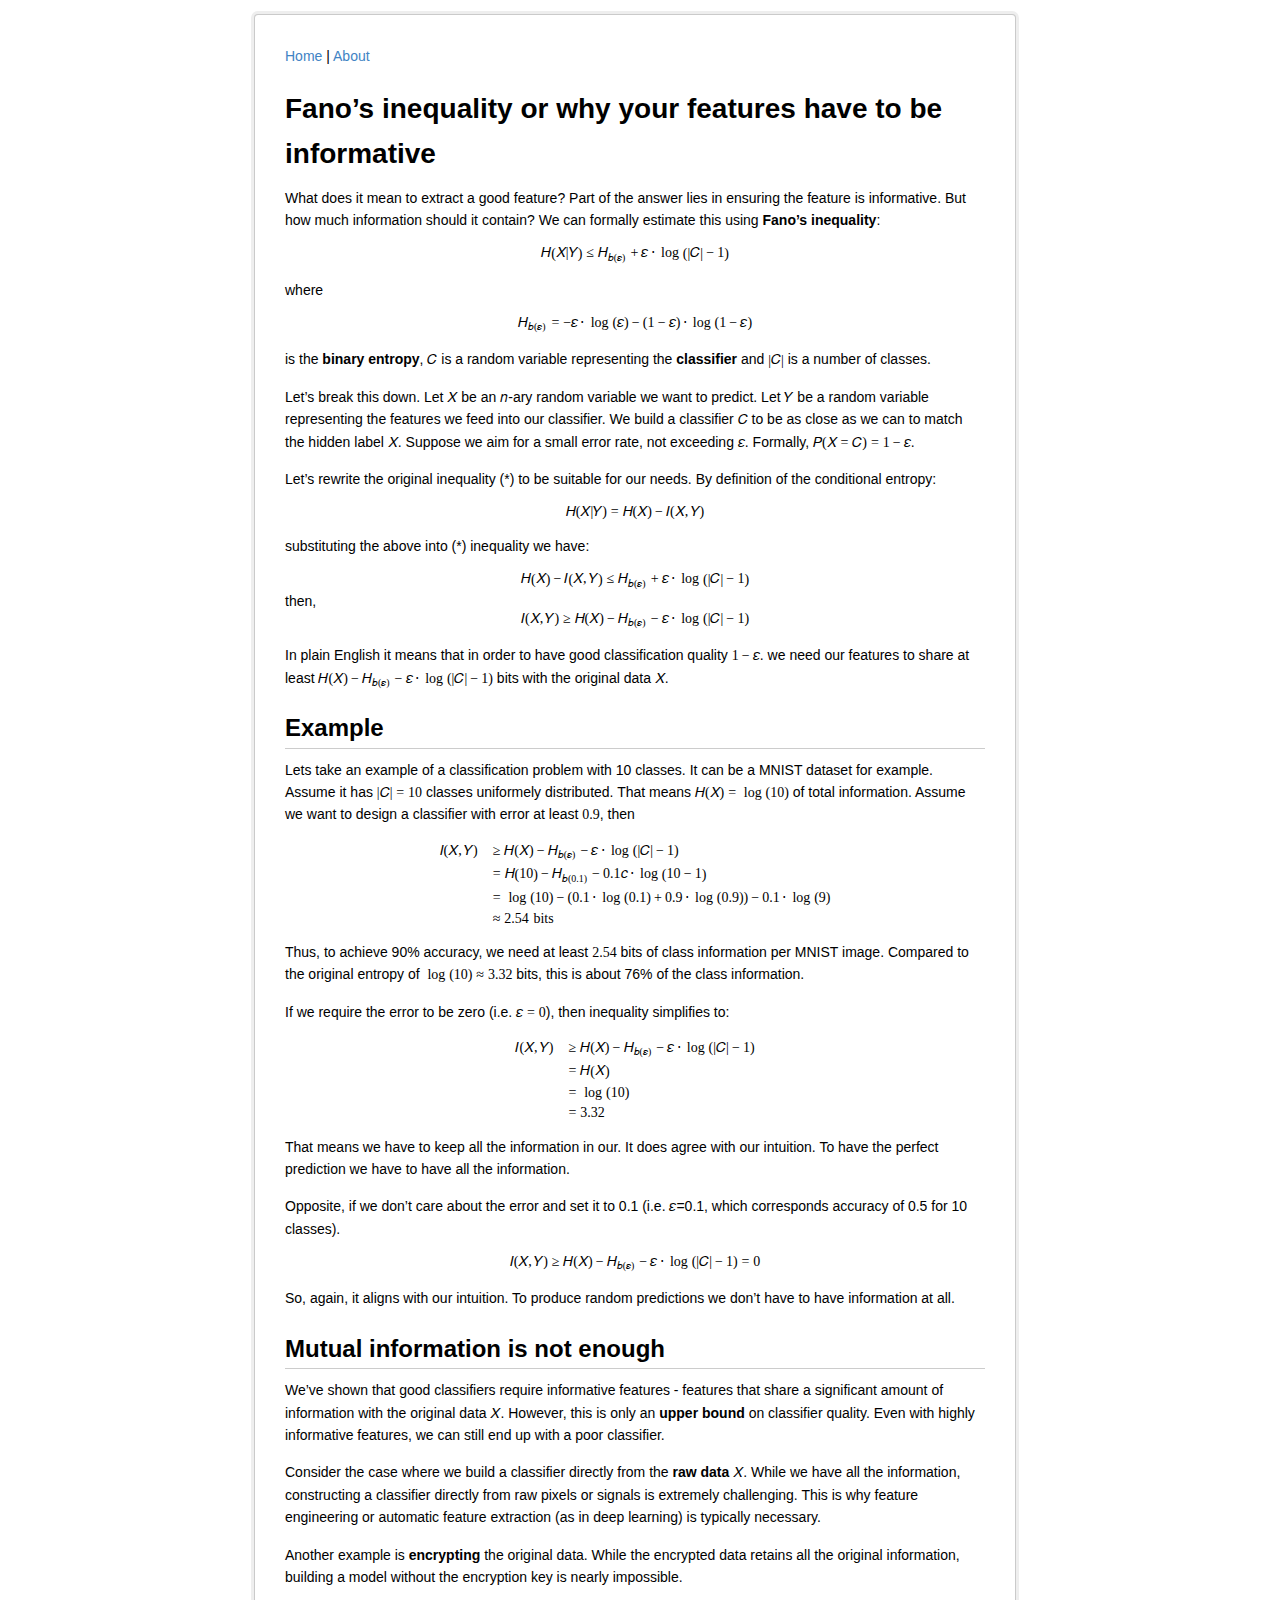
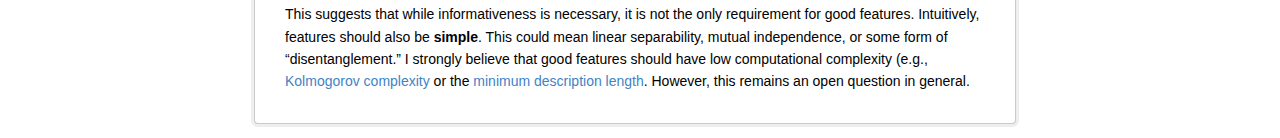
<file: docs/fano.html>
<!DOCTYPE html>
<html xmlns="http://www.w3.org/1999/xhtml" lang xml:lang>
<head>
  <meta charset="utf-8" />
  <meta name="generator" content="pandoc" />
  <meta name="viewport" content="width=device-width, initial-scale=1.0, user-scalable=yes" />
  <title>fano</title>
  <style>
code{white-space: pre-wrap;}
span.smallcaps{font-variant: small-caps;}
div.columns{display: flex; gap: min(4vw, 1.5em);}
div.column{flex: auto; overflow-x: auto;}
div.hanging-indent{margin-left: 1.5em; text-indent: -1.5em;}

ul.task-list[class]{list-style: none;}
ul.task-list li input[type="checkbox"] {
font-size: inherit;
width: 0.8em;
margin: 0 0.8em 0.2em -1.6em;
vertical-align: middle;
}
</style>
  <style type="text/css">


article,
aside,
details,
figcaption,
figure,
footer,
header,
hgroup,
main,
nav,
section,
summary {
display: block;
}

audio,
canvas,
video {
display: inline-block;
}

audio:not([controls]) {
display: none;
height: 0;
}

[hidden],
template {
display: none;
}


html {
font-family: sans-serif; 
-ms-text-size-adjust: 100%; 
-webkit-text-size-adjust: 100%; 
}

body {
margin: 0;
}


a {
background: transparent;
}

a:focus {
outline: thin dotted;
}

a:active,
a:hover {
outline: 0;
}


h1 {
font-size: 2em;
margin: 0.67em 0;
}

abbr[title] {
border-bottom: 1px dotted;
}

b,
strong {
font-weight: bold;
}

dfn {
font-style: italic;
}

hr {
-moz-box-sizing: content-box;
box-sizing: content-box;
height: 0;
}

mark {
background: #ff0;
color: #000;
}

code,
kbd,
pre,
samp {
font-family: monospace, serif;
font-size: 1em;
}

pre {
white-space: pre-wrap;
}

q {
quotes: "\201C" "\201D" "\2018" "\2019";
}

small {
font-size: 80%;
}

sub,
sup {
font-size: 75%;
line-height: 0;
position: relative;
vertical-align: baseline;
}
sup {
top: -0.5em;
}
sub {
bottom: -0.25em;
}


img {
border: 0;
}

svg:not(:root) {
overflow: hidden;
}


figure {
margin: 0;
}


fieldset {
border: 1px solid #c0c0c0;
margin: 0 2px;
padding: 0.35em 0.625em 0.75em;
}

legend {
border: 0; 
padding: 0; 
}

button,
input,
select,
textarea {
font-family: inherit; 
font-size: 100%; 
margin: 0; 
}

button,
input {
line-height: normal;
}

button,
select {
text-transform: none;
}

button,
html input[type="button"], 
input[type="reset"],
input[type="submit"] {
-webkit-appearance: button; 
cursor: pointer; 
}

button[disabled],
html input[disabled] {
cursor: default;
}

input[type="checkbox"],
input[type="radio"] {
box-sizing: border-box; 
padding: 0; 
}

input[type="search"] {
-webkit-appearance: textfield; 
-moz-box-sizing: content-box;
-webkit-box-sizing: content-box; 
box-sizing: content-box;
}

input[type="search"]::-webkit-search-cancel-button,
input[type="search"]::-webkit-search-decoration {
-webkit-appearance: none;
}

button::-moz-focus-inner,
input::-moz-focus-inner {
border: 0;
padding: 0;
}

textarea {
overflow: auto; 
vertical-align: top; 
}


table {
border-collapse: collapse;
border-spacing: 0;
}
.go-top {
position: fixed;
bottom: 2em;
right: 2em;
text-decoration: none;
background-color: #E0E0E0;
font-size: 12px;
padding: 1em;
display: inline;
}

html,body{ margin: auto;
padding-right: 1em;
padding-left: 1em;
max-width: 50em; color:black;}*:not('#mkdbuttons'){margin:0;padding:0}body{font:13.34px helvetica,arial,freesans,clean,sans-serif;-webkit-font-smoothing:subpixel-antialiased;line-height:1.4;padding:3px;background:#fff;border-radius:3px;-moz-border-radius:3px;-webkit-border-radius:3px}p{margin:1em 0}a{color:#4183c4;text-decoration:none}body{background-color:#fff;padding:30px;margin:15px;font-size:14px;line-height:1.6}body>*:first-child{margin-top:0!important}body>*:last-child{margin-bottom:0!important}@media screen{body{box-shadow:0 0 0 1px #cacaca,0 0 0 4px #eee}}h1,h2,h3,h4,h5,h6{margin:20px 0 10px;padding:0;font-weight:bold;-webkit-font-smoothing:subpixel-antialiased;cursor:text}h1{font-size:28px;color:#000}h2{font-size:24px;border-bottom:1px solid #ccc;color:#000}h3{font-size:18px;color:#333}h4{font-size:16px;color:#333}h5{font-size:14px;color:#333}h6{color:#777;font-size:14px}p,blockquote,table,pre{margin:15px 0}ul{padding-left:30px}ol{padding-left:30px}ol li ul:first-of-type{margin-top:0}hr{background:transparent url([data-uri]) repeat-x 0 0;border:0 none;color:#ccc;height:4px;padding:0}body>h2:first-child{margin-top:0;padding-top:0}body>h1:first-child{margin-top:0;padding-top:0}body>h1:first-child+h2{margin-top:0;padding-top:0}body>h3:first-child,body>h4:first-child,body>h5:first-child,body>h6:first-child{margin-top:0;padding-top:0}a:first-child h1,a:first-child h2,a:first-child h3,a:first-child h4,a:first-child h5,a:first-child h6{margin-top:0;padding-top:0}h1+p,h2+p,h3+p,h4+p,h5+p,h6+p,ul li>:first-child,ol li>:first-child{margin-top:0}dl{padding:0}dl dt{font-size:14px;font-weight:bold;font-style:italic;padding:0;margin:15px 0 5px}dl dt:first-child{padding:0}dl dt>:first-child{margin-top:0}dl dt>:last-child{margin-bottom:0}dl dd{margin:0 0 15px;padding:0 15px}dl dd>:first-child{margin-top:0}dl dd>:last-child{margin-bottom:0}blockquote{border-left:4px solid #DDD;padding:0 15px;color:#777}blockquote>:first-child{margin-top:0}blockquote>:last-child{margin-bottom:0}table{border-collapse:collapse;border-spacing:0;font-size:100%;font:inherit}table th{font-weight:bold;border:1px solid #ccc;padding:6px 13px}table td{border:1px solid #ccc;padding:6px 13px}table tr{border-top:1px solid #ccc;background-color:#fff}table tr:nth-child(2n){background-color:#f8f8f8}img{max-width:100%}code,tt{margin:0 2px;padding:0 5px;white-space:nowrap;border:1px solid #eaeaea;background-color:#f8f8f8;border-radius:3px;font-family:Consolas,'Liberation Mono',Courier,monospace;font-size:12px;color:#333}pre>code{margin:0;padding:0;white-space:pre;border:0;background:transparent}.highlight pre{background-color:#f8f8f8;border:1px solid #ccc;font-size:13px;line-height:19px;overflow:auto;padding:6px 10px;border-radius:3px}pre{background-color:#f8f8f8;border:1px solid #ccc;font-size:13px;line-height:19px;overflow:auto;padding:6px 10px;border-radius:3px}pre code,pre tt{background-color:transparent;border:0}.poetry pre{font-family:Georgia,Garamond,serif!important;font-style:italic;font-size:110%!important;line-height:1.6em;display:block;margin-left:1em}.poetry pre code{font-family:Georgia,Garamond,serif!important;word-break:break-all;word-break:break-word;-webkit-hyphens:auto;-moz-hyphens:auto;hyphens:auto;white-space:pre-wrap}sup,sub,a.footnote{font-size:1.4ex;height:0;line-height:1;vertical-align:super;position:relative}sub{vertical-align:sub;top:-1px}@media print{body{background:#fff}img,pre,blockquote,table,figure{page-break-inside:avoid}body{background:#fff;border:0}code{background-color:#fff;color:#333!important;padding:0 .2em;border:1px solid #dedede}pre{background:#fff}pre code{background-color:white!important;overflow:visible}}@media screen{body.inverted{color:#eee!important;border-color:#555;box-shadow:none}.inverted body,.inverted hr .inverted p,.inverted td,.inverted li,.inverted h1,.inverted h2,.inverted h3,.inverted h4,.inverted h5,.inverted h6,.inverted th,.inverted .math,.inverted caption,.inverted dd,.inverted dt,.inverted blockquote{color:#eee!important;border-color:#555;box-shadow:none}.inverted td,.inverted th{background:#333}.inverted h2{border-color:#555}.inverted hr{border-color:#777;border-width:1px!important}::selection{background:rgba(157,193,200,0.5)}h1::selection{background-color:rgba(45,156,208,0.3)}h2::selection{background-color:rgba(90,182,224,0.3)}h3::selection,h4::selection,h5::selection,h6::selection,li::selection,ol::selection{background-color:rgba(133,201,232,0.3)}code::selection{background-color:rgba(0,0,0,0.7);color:#eee}code span::selection{background-color:rgba(0,0,0,0.7)!important;color:#eee!important}a::selection{background-color:rgba(255,230,102,0.2)}.inverted a::selection{background-color:rgba(255,230,102,0.6)}td::selection,th::selection,caption::selection{background-color:rgba(180,237,95,0.5)}.inverted{background:#0b2531;background:#252a2a}.inverted body{background:#252a2a}.inverted a{color:#acd1d5}}.highlight .c{color:#998;font-style:italic}.highlight .err{color:#a61717;background-color:#e3d2d2}.highlight .k,.highlight .o{font-weight:bold}.highlight .cm{color:#998;font-style:italic}.highlight .cp{color:#999;font-weight:bold}.highlight .c1{color:#998;font-style:italic}.highlight .cs{color:#999;font-weight:bold;font-style:italic}.highlight .gd{color:#000;background-color:#fdd}.highlight .gd .x{color:#000;background-color:#faa}.highlight .ge{font-style:italic}.highlight .gr{color:#a00}.highlight .gh{color:#999}.highlight .gi{color:#000;background-color:#dfd}.highlight .gi .x{color:#000;background-color:#afa}.highlight .go{color:#888}.highlight .gp{color:#555}.highlight .gs{font-weight:bold}.highlight .gu{color:#800080;font-weight:bold}.highlight .gt{color:#a00}.highlight .kc,.highlight .kd,.highlight .kn,.highlight .kp,.highlight .kr{font-weight:bold}.highlight .kt{color:#458;font-weight:bold}.highlight .m{color:#099}.highlight .s{color:#d14}.highlight .na{color:#008080}.highlight .nb{color:#0086b3}.highlight .nc{color:#458;font-weight:bold}.highlight .no{color:#008080}.highlight .ni{color:#800080}.highlight .ne,.highlight .nf{color:#900;font-weight:bold}.highlight .nn{color:#555}.highlight .nt{color:#000080}.highlight .nv{color:#008080}.highlight .ow{font-weight:bold}.highlight .w{color:#bbb}.highlight .mf,.highlight .mh,.highlight .mi,.highlight .mo{color:#099}.highlight .sb,.highlight .sc,.highlight .sd,.highlight .s2,.highlight .se,.highlight .sh,.highlight .si,.highlight .sx{color:#d14}.highlight .sr{color:#009926}.highlight .s1{color:#d14}.highlight .ss{color:#990073}.highlight .bp{color:#999}.highlight .vc,.highlight .vg,.highlight .vi{color:#008080}.highlight .il{color:#099}.highlight .gc{color:#999;background-color:#eaf2f5}.type-csharp .highlight .k,.type-csharp .highlight .kt{color:#00F}.type-csharp .highlight .nf{color:#000;font-weight:normal}.type-csharp .highlight .nc{color:#2b91af}.type-csharp .highlight .nn{color:#000}.type-csharp .highlight .s,.type-csharp .highlight .sc{color:#a31515}
</style>
</head>
<body>
<p><a href="./index.html">Home</a> | <a href="./about.html">About</a></p>
<h1>Fano’s inequality or why your features have to be informative</h1>
<p>What does it mean to extract a good feature? Part of the answer lies
in ensuring the feature is informative. But how much information should
it contain? We can formally estimate this using <strong>Fano’s
inequality</strong>:</p>
<p><math display="block" xmlns="http://www.w3.org/1998/Math/MathML"><semantics><mrow><mi>H</mi><mrow><mo stretchy="true" form="prefix">(</mo><mi>X</mi><mo stretchy="false" form="prefix">|</mo><mi>Y</mi><mo stretchy="true" form="postfix">)</mo></mrow><mo>≤</mo><msub><mi>H</mi><mrow><mi>b</mi><mrow><mo stretchy="true" form="prefix">(</mo><mi>ε</mi><mo stretchy="true" form="postfix">)</mo></mrow></mrow></msub><mo>+</mo><mi>ε</mi><mo>⋅</mo><mo>log</mo><mrow><mo stretchy="true" form="prefix">(</mo><mrow><mo stretchy="true" form="prefix">|</mo><mi>C</mi><mo stretchy="true" form="postfix">|</mo></mrow><mo>−</mo><mn>1</mn><mo stretchy="true" form="postfix">)</mo></mrow></mrow><annotation encoding="application/x-tex">H\left( X|Y \right) \leq H_{b(\varepsilon)} + \varepsilon \cdot \log(|C| - 1)</annotation></semantics></math></p>
<p>where</p>
<p><math display="block" xmlns="http://www.w3.org/1998/Math/MathML"><semantics><mrow><msub><mi>H</mi><mrow><mi>b</mi><mrow><mo stretchy="true" form="prefix">(</mo><mi>ε</mi><mo stretchy="true" form="postfix">)</mo></mrow></mrow></msub><mo>=</mo><mi>−</mi><mi>ε</mi><mo>⋅</mo><mo>log</mo><mrow><mo stretchy="true" form="prefix">(</mo><mi>ε</mi><mo stretchy="true" form="postfix">)</mo></mrow><mo>−</mo><mrow><mo stretchy="true" form="prefix">(</mo><mn>1</mn><mo>−</mo><mi>ε</mi><mo stretchy="true" form="postfix">)</mo></mrow><mo>⋅</mo><mo>log</mo><mrow><mo stretchy="true" form="prefix">(</mo><mn>1</mn><mo>−</mo><mi>ε</mi><mo stretchy="true" form="postfix">)</mo></mrow></mrow><annotation encoding="application/x-tex">H_{b(\varepsilon)} = - \varepsilon \cdot \log(\varepsilon) - (1 - \varepsilon) \cdot \log(1 - \varepsilon)</annotation></semantics></math></p>
<p>is the <strong>binary entropy</strong>,
<math display="inline" xmlns="http://www.w3.org/1998/Math/MathML"><semantics><mi>C</mi><annotation encoding="application/x-tex">C</annotation></semantics></math>
is a random variable representing the <strong>classifier</strong> and
<math display="inline" xmlns="http://www.w3.org/1998/Math/MathML"><semantics><mrow><mo stretchy="true" form="prefix">|</mo><mi>C</mi><mo stretchy="true" form="postfix">|</mo></mrow><annotation encoding="application/x-tex">|C|</annotation></semantics></math>
is a number of classes.</p>
<p>Let’s break this down. Let
<math display="inline" xmlns="http://www.w3.org/1998/Math/MathML"><semantics><mi>X</mi><annotation encoding="application/x-tex">X</annotation></semantics></math>
be an
<math display="inline" xmlns="http://www.w3.org/1998/Math/MathML"><semantics><mi>n</mi><annotation encoding="application/x-tex">n</annotation></semantics></math>-ary
random variable we want to predict. Let
<math display="inline" xmlns="http://www.w3.org/1998/Math/MathML"><semantics><mi>Y</mi><annotation encoding="application/x-tex">Y</annotation></semantics></math>
be a random variable representing the features we feed into our
classifier. We build a classifier
<math display="inline" xmlns="http://www.w3.org/1998/Math/MathML"><semantics><mi>C</mi><annotation encoding="application/x-tex">C</annotation></semantics></math>
to be as close as we can to match the hidden label
<math display="inline" xmlns="http://www.w3.org/1998/Math/MathML"><semantics><mi>X</mi><annotation encoding="application/x-tex">X</annotation></semantics></math>.
Suppose we aim for a small error rate, not exceeding
<math display="inline" xmlns="http://www.w3.org/1998/Math/MathML"><semantics><mi>ε</mi><annotation encoding="application/x-tex">\varepsilon</annotation></semantics></math>.
Formally,
<math display="inline" xmlns="http://www.w3.org/1998/Math/MathML"><semantics><mrow><mi>P</mi><mrow><mo stretchy="true" form="prefix">(</mo><mi>X</mi><mo>=</mo><mi>C</mi><mo stretchy="true" form="postfix">)</mo></mrow><mo>=</mo><mn>1</mn><mo>−</mo><mi>ε</mi></mrow><annotation encoding="application/x-tex">P(X = C) = 1 - \varepsilon</annotation></semantics></math>.</p>
<p>Let’s rewrite the original inequality (*) to be suitable for our
needs. By definition of the conditional entropy:</p>
<p><math display="block" xmlns="http://www.w3.org/1998/Math/MathML"><semantics><mrow><mi>H</mi><mrow><mo stretchy="true" form="prefix">(</mo><mi>X</mi><mo stretchy="false" form="prefix">|</mo><mi>Y</mi><mo stretchy="true" form="postfix">)</mo></mrow><mo>=</mo><mi>H</mi><mrow><mo stretchy="true" form="prefix">(</mo><mi>X</mi><mo stretchy="true" form="postfix">)</mo></mrow><mo>−</mo><mi>I</mi><mrow><mo stretchy="true" form="prefix">(</mo><mi>X</mi><mo>,</mo><mi>Y</mi><mo stretchy="true" form="postfix">)</mo></mrow></mrow><annotation encoding="application/x-tex">H\left( X|Y \right) = H(X) - I(X,Y)</annotation></semantics></math></p>
<p>substituting the above into (*) inequality we have:</p>
<p><math display="block" xmlns="http://www.w3.org/1998/Math/MathML"><semantics><mrow><mi>H</mi><mrow><mo stretchy="true" form="prefix">(</mo><mi>X</mi><mo stretchy="true" form="postfix">)</mo></mrow><mo>−</mo><mi>I</mi><mrow><mo stretchy="true" form="prefix">(</mo><mi>X</mi><mo>,</mo><mi>Y</mi><mo stretchy="true" form="postfix">)</mo></mrow><mo>≤</mo><msub><mi>H</mi><mrow><mi>b</mi><mrow><mo stretchy="true" form="prefix">(</mo><mi>ε</mi><mo stretchy="true" form="postfix">)</mo></mrow></mrow></msub><mo>+</mo><mi>ε</mi><mo>⋅</mo><mo>log</mo><mrow><mo stretchy="true" form="prefix">(</mo><mrow><mo stretchy="true" form="prefix">|</mo><mi>C</mi><mo stretchy="true" form="postfix">|</mo></mrow><mo>−</mo><mn>1</mn><mo stretchy="true" form="postfix">)</mo></mrow></mrow><annotation encoding="application/x-tex">H(X) - I(X,Y) \leq H_{b(\varepsilon)} + \varepsilon \cdot \log(|C| - 1)</annotation></semantics></math>
then,
<math display="block" xmlns="http://www.w3.org/1998/Math/MathML"><semantics><mrow><mi>I</mi><mrow><mo stretchy="true" form="prefix">(</mo><mi>X</mi><mo>,</mo><mi>Y</mi><mo stretchy="true" form="postfix">)</mo></mrow><mo>≥</mo><mi>H</mi><mrow><mo stretchy="true" form="prefix">(</mo><mi>X</mi><mo stretchy="true" form="postfix">)</mo></mrow><mo>−</mo><msub><mi>H</mi><mrow><mi>b</mi><mrow><mo stretchy="true" form="prefix">(</mo><mi>ε</mi><mo stretchy="true" form="postfix">)</mo></mrow></mrow></msub><mo>−</mo><mi>ε</mi><mo>⋅</mo><mo>log</mo><mrow><mo stretchy="true" form="prefix">(</mo><mrow><mo stretchy="true" form="prefix">|</mo><mi>C</mi><mo stretchy="true" form="postfix">|</mo></mrow><mo>−</mo><mn>1</mn><mo stretchy="true" form="postfix">)</mo></mrow></mrow><annotation encoding="application/x-tex">I(X,Y) \geq H(X) - H_{b(\varepsilon)} - \varepsilon \cdot \log(|C| - 1)</annotation></semantics></math></p>
<p>In plain English it means that in order to have good classification
quality
<math display="inline" xmlns="http://www.w3.org/1998/Math/MathML"><semantics><mrow><mn>1</mn><mo>−</mo><mi>ε</mi></mrow><annotation encoding="application/x-tex">1 - \varepsilon</annotation></semantics></math>.
we need our features to share at least
<math display="inline" xmlns="http://www.w3.org/1998/Math/MathML"><semantics><mrow><mi>H</mi><mrow><mo stretchy="true" form="prefix">(</mo><mi>X</mi><mo stretchy="true" form="postfix">)</mo></mrow><mo>−</mo><msub><mi>H</mi><mrow><mi>b</mi><mrow><mo stretchy="true" form="prefix">(</mo><mi>ε</mi><mo stretchy="true" form="postfix">)</mo></mrow></mrow></msub><mo>−</mo><mi>ε</mi><mo>⋅</mo><mo>log</mo><mrow><mo stretchy="true" form="prefix">(</mo><mrow><mo stretchy="true" form="prefix">|</mo><mi>C</mi><mo stretchy="true" form="postfix">|</mo></mrow><mo>−</mo><mn>1</mn><mo stretchy="true" form="postfix">)</mo></mrow></mrow><annotation encoding="application/x-tex">H(X) - H_{b(\varepsilon)} - \varepsilon \cdot \log(|C| - 1)</annotation></semantics></math>
bits with the original data
<math display="inline" xmlns="http://www.w3.org/1998/Math/MathML"><semantics><mi>X</mi><annotation encoding="application/x-tex">X</annotation></semantics></math>.</p>
<h2>Example</h2>
<p>Lets take an example of a classification problem with 10 classes. It
can be a MNIST dataset for example. Assume it has
<math display="inline" xmlns="http://www.w3.org/1998/Math/MathML"><semantics><mrow><mrow><mo stretchy="true" form="prefix">|</mo><mi>C</mi><mo stretchy="true" form="postfix">|</mo></mrow><mo>=</mo><mn>10</mn></mrow><annotation encoding="application/x-tex">|C| = 10</annotation></semantics></math>
classes uniformely distributed. That means
<math display="inline" xmlns="http://www.w3.org/1998/Math/MathML"><semantics><mrow><mi>H</mi><mrow><mo stretchy="true" form="prefix">(</mo><mi>X</mi><mo stretchy="true" form="postfix">)</mo></mrow><mo>=</mo><mo>log</mo><mrow><mo stretchy="true" form="prefix">(</mo><mn>10</mn><mo stretchy="true" form="postfix">)</mo></mrow></mrow><annotation encoding="application/x-tex">H(X) = \log(10)</annotation></semantics></math>
of total information. Assume we want to design a classifier with error
at least
<math display="inline" xmlns="http://www.w3.org/1998/Math/MathML"><semantics><mn>0.9</mn><annotation encoding="application/x-tex">0.9</annotation></semantics></math>,
then</p>
<p><math display="block" xmlns="http://www.w3.org/1998/Math/MathML"><semantics><mtable><mtr><mtd columnalign="right" style="text-align: right"><mi>I</mi><mrow><mo stretchy="true" form="prefix">(</mo><mi>X</mi><mo>,</mo><mi>Y</mi><mo stretchy="true" form="postfix">)</mo></mrow></mtd><mtd columnalign="left" style="text-align: left"><mo>≥</mo><mi>H</mi><mrow><mo stretchy="true" form="prefix">(</mo><mi>X</mi><mo stretchy="true" form="postfix">)</mo></mrow><mo>−</mo><msub><mi>H</mi><mrow><mi>b</mi><mrow><mo stretchy="true" form="prefix">(</mo><mi>ε</mi><mo stretchy="true" form="postfix">)</mo></mrow></mrow></msub><mo>−</mo><mi>ε</mi><mo>⋅</mo><mo>log</mo><mrow><mo stretchy="true" form="prefix">(</mo><mrow><mo stretchy="true" form="prefix">|</mo><mi>C</mi><mo stretchy="true" form="postfix">|</mo></mrow><mo>−</mo><mn>1</mn><mo stretchy="true" form="postfix">)</mo></mrow></mtd></mtr><mtr><mtd columnalign="right" style="text-align: right"></mtd><mtd columnalign="left" style="text-align: left"><mo>=</mo><mi>H</mi><mrow><mo stretchy="true" form="prefix">(</mo><mn>10</mn><mo stretchy="true" form="postfix">)</mo></mrow><mo>−</mo><msub><mi>H</mi><mrow><mi>b</mi><mrow><mo stretchy="true" form="prefix">(</mo><mn>0.1</mn><mo stretchy="true" form="postfix">)</mo></mrow></mrow></msub><mo>−</mo><mn>0.1</mn><mi>c</mi><mo>⋅</mo><mo>log</mo><mrow><mo stretchy="true" form="prefix">(</mo><mn>10</mn><mo>−</mo><mn>1</mn><mo stretchy="true" form="postfix">)</mo></mrow></mtd></mtr><mtr><mtd columnalign="right" style="text-align: right"></mtd><mtd columnalign="left" style="text-align: left"><mo>=</mo><mo>log</mo><mrow><mo stretchy="true" form="prefix">(</mo><mn>10</mn><mo stretchy="true" form="postfix">)</mo></mrow><mo>−</mo><mrow><mo stretchy="true" form="prefix">(</mo><mn>0.1</mn><mo>⋅</mo><mo>log</mo><mrow><mo stretchy="true" form="prefix">(</mo><mn>0.1</mn><mo stretchy="true" form="postfix">)</mo></mrow><mo>+</mo><mn>0.9</mn><mo>⋅</mo><mo>log</mo><mrow><mo stretchy="true" form="prefix">(</mo><mn>0.9</mn><mo stretchy="true" form="postfix">)</mo></mrow><mo stretchy="true" form="postfix">)</mo></mrow><mo>−</mo><mn>0.1</mn><mo>⋅</mo><mo>log</mo><mrow><mo stretchy="true" form="prefix">(</mo><mn>9</mn><mo stretchy="true" form="postfix">)</mo></mrow></mtd></mtr><mtr><mtd columnalign="right" style="text-align: right"></mtd><mtd columnalign="left" style="text-align: left"><mo>≈</mo><mn>2.54</mn><mrow><mspace width="0.333em"></mspace><mtext mathvariant="normal"> bits </mtext><mspace width="0.333em"></mspace></mrow></mtd></mtr></mtable><annotation encoding="application/x-tex">\begin{aligned}
I(X,Y) &amp; \geq H(X) - H_{b(\varepsilon)} - \varepsilon \cdot \log(|C| - 1) \\
 &amp; = H(10) - H_{b(0.1)} - 0.1c \cdot \log(10 - 1) \\
 &amp; = \log(10) - \left( 0.1 \cdot \log(0.1) + 0.9 \cdot \log(0.9) \right) - 0.1 \cdot \log(9) \\
 &amp; \approx 2.54\text{ bits }
\end{aligned}</annotation></semantics></math></p>
<p>Thus, to achieve 90% accuracy, we need at least
<math display="inline" xmlns="http://www.w3.org/1998/Math/MathML"><semantics><mn>2.54</mn><annotation encoding="application/x-tex">2.54</annotation></semantics></math>
bits of class information per MNIST image. Compared to the original
entropy of
<math display="inline" xmlns="http://www.w3.org/1998/Math/MathML"><semantics><mrow><mo>log</mo><mrow><mo stretchy="true" form="prefix">(</mo><mn>10</mn><mo stretchy="true" form="postfix">)</mo></mrow><mo>≈</mo><mn>3.32</mn></mrow><annotation encoding="application/x-tex">\log(10) \approx 3.32</annotation></semantics></math>
bits, this is about 76% of the class information.</p>
<p>If we require the error to be zero (i.e.
<math display="inline" xmlns="http://www.w3.org/1998/Math/MathML"><semantics><mrow><mi>ε</mi><mo>=</mo><mn>0</mn></mrow><annotation encoding="application/x-tex">\varepsilon = 0</annotation></semantics></math>),
then inequality simplifies to:</p>
<p><math display="block" xmlns="http://www.w3.org/1998/Math/MathML"><semantics><mtable><mtr><mtd columnalign="right" style="text-align: right"><mi>I</mi><mrow><mo stretchy="true" form="prefix">(</mo><mi>X</mi><mo>,</mo><mi>Y</mi><mo stretchy="true" form="postfix">)</mo></mrow></mtd><mtd columnalign="left" style="text-align: left"><mo>≥</mo><mi>H</mi><mrow><mo stretchy="true" form="prefix">(</mo><mi>X</mi><mo stretchy="true" form="postfix">)</mo></mrow><mo>−</mo><msub><mi>H</mi><mrow><mi>b</mi><mrow><mo stretchy="true" form="prefix">(</mo><mi>ε</mi><mo stretchy="true" form="postfix">)</mo></mrow></mrow></msub><mo>−</mo><mi>ε</mi><mo>⋅</mo><mo>log</mo><mrow><mo stretchy="true" form="prefix">(</mo><mrow><mo stretchy="true" form="prefix">|</mo><mi>C</mi><mo stretchy="true" form="postfix">|</mo></mrow><mo>−</mo><mn>1</mn><mo stretchy="true" form="postfix">)</mo></mrow></mtd></mtr><mtr><mtd columnalign="right" style="text-align: right"></mtd><mtd columnalign="left" style="text-align: left"><mo>=</mo><mi>H</mi><mrow><mo stretchy="true" form="prefix">(</mo><mi>X</mi><mo stretchy="true" form="postfix">)</mo></mrow></mtd></mtr><mtr><mtd columnalign="right" style="text-align: right"></mtd><mtd columnalign="left" style="text-align: left"><mo>=</mo><mo>log</mo><mrow><mo stretchy="true" form="prefix">(</mo><mn>10</mn><mo stretchy="true" form="postfix">)</mo></mrow></mtd></mtr><mtr><mtd columnalign="right" style="text-align: right"></mtd><mtd columnalign="left" style="text-align: left"><mo>=</mo><mn>3.32</mn></mtd></mtr></mtable><annotation encoding="application/x-tex">\begin{aligned}
I(X,Y) &amp; \geq H(X) - H_{b(\varepsilon)} - \varepsilon \cdot \log(|C| - 1) \\
 &amp; = H(X) \\
 &amp; = \log(10) \\
 &amp; = 3.32
\end{aligned}</annotation></semantics></math></p>
<p>That means we have to keep all the information in our. It does agree
with our intuition. To have the perfect prediction we have to have all
the information.</p>
<p>Opposite, if we don’t care about the error and set it to 0.1 (i.e.
<math display="inline" xmlns="http://www.w3.org/1998/Math/MathML"><semantics><mi>ε</mi><annotation encoding="application/x-tex">\varepsilon</annotation></semantics></math>=0.1,
which corresponds accuracy of 0.5 for 10 classes).</p>
<p><math display="block" xmlns="http://www.w3.org/1998/Math/MathML"><semantics><mrow><mi>I</mi><mrow><mo stretchy="true" form="prefix">(</mo><mi>X</mi><mo>,</mo><mi>Y</mi><mo stretchy="true" form="postfix">)</mo></mrow><mo>≥</mo><mi>H</mi><mrow><mo stretchy="true" form="prefix">(</mo><mi>X</mi><mo stretchy="true" form="postfix">)</mo></mrow><mo>−</mo><msub><mi>H</mi><mrow><mi>b</mi><mrow><mo stretchy="true" form="prefix">(</mo><mi>ε</mi><mo stretchy="true" form="postfix">)</mo></mrow></mrow></msub><mo>−</mo><mi>ε</mi><mo>⋅</mo><mo>log</mo><mrow><mo stretchy="true" form="prefix">(</mo><mrow><mo stretchy="true" form="prefix">|</mo><mi>C</mi><mo stretchy="true" form="postfix">|</mo></mrow><mo>−</mo><mn>1</mn><mo stretchy="true" form="postfix">)</mo></mrow><mo>=</mo><mn>0</mn></mrow><annotation encoding="application/x-tex">I(X,Y) \geq H(X) - H_{b(\varepsilon)} - \varepsilon \cdot \log(|C| - 1) = 0</annotation></semantics></math></p>
<p>So, again, it aligns with our intuition. To produce random
predictions we don’t have to have information at all.</p>
<h2>Mutual information is not enough</h2>
<p>We’ve shown that good classifiers require informative features -
features that share a significant amount of information with the
original data
<math display="inline" xmlns="http://www.w3.org/1998/Math/MathML"><semantics><mi>X</mi><annotation encoding="application/x-tex">X</annotation></semantics></math>.
However, this is only an <strong>upper bound</strong> on classifier
quality. Even with highly informative features, we can still end up with
a poor classifier.</p>
<p>Consider the case where we build a classifier directly from the
<strong>raw data</strong>
<math display="inline" xmlns="http://www.w3.org/1998/Math/MathML"><semantics><mi>X</mi><annotation encoding="application/x-tex">X</annotation></semantics></math>.
While we have all the information, constructing a classifier directly
from raw pixels or signals is extremely challenging. This is why feature
engineering or automatic feature extraction (as in deep learning) is
typically necessary.</p>
<p>Another example is <strong>encrypting</strong> the original data.
While the encrypted data retains all the original information, building
a model without the encryption key is nearly impossible.</p>
<p>This suggests that while informativeness is necessary, it is not the
only requirement for good features. Intuitively, features should also be
<strong>simple</strong>. This could mean linear separability, mutual
independence, or some form of “disentanglement.” I strongly believe that
good features should have low computational complexity (e.g., <a href="https://en.wikipedia.org/wiki/Kolmogorov_complexity">Kolmogorov
complexity</a> or the <a href="https://en.wikipedia.org/wiki/Minimum_description_length">minimum
description length</a>. However, this remains an open question in
general.</p>
</body>
</html>
</file>
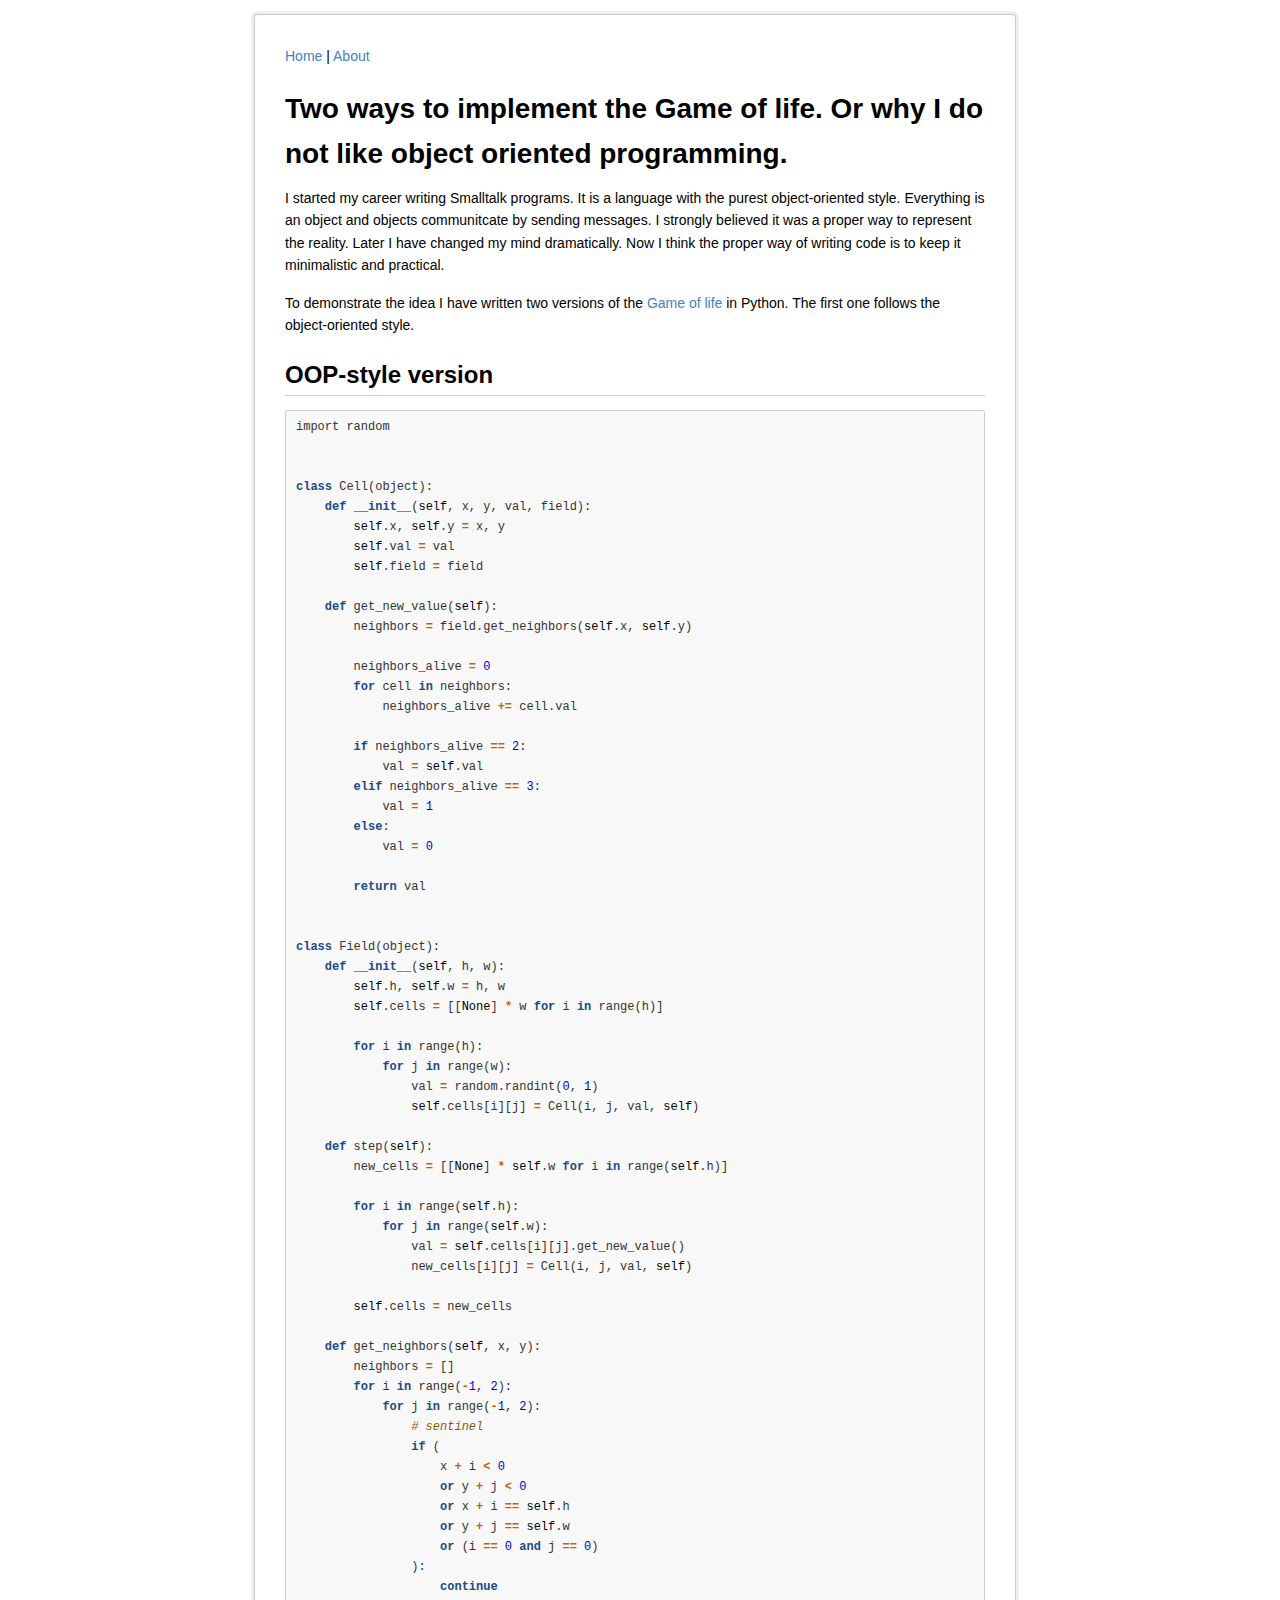
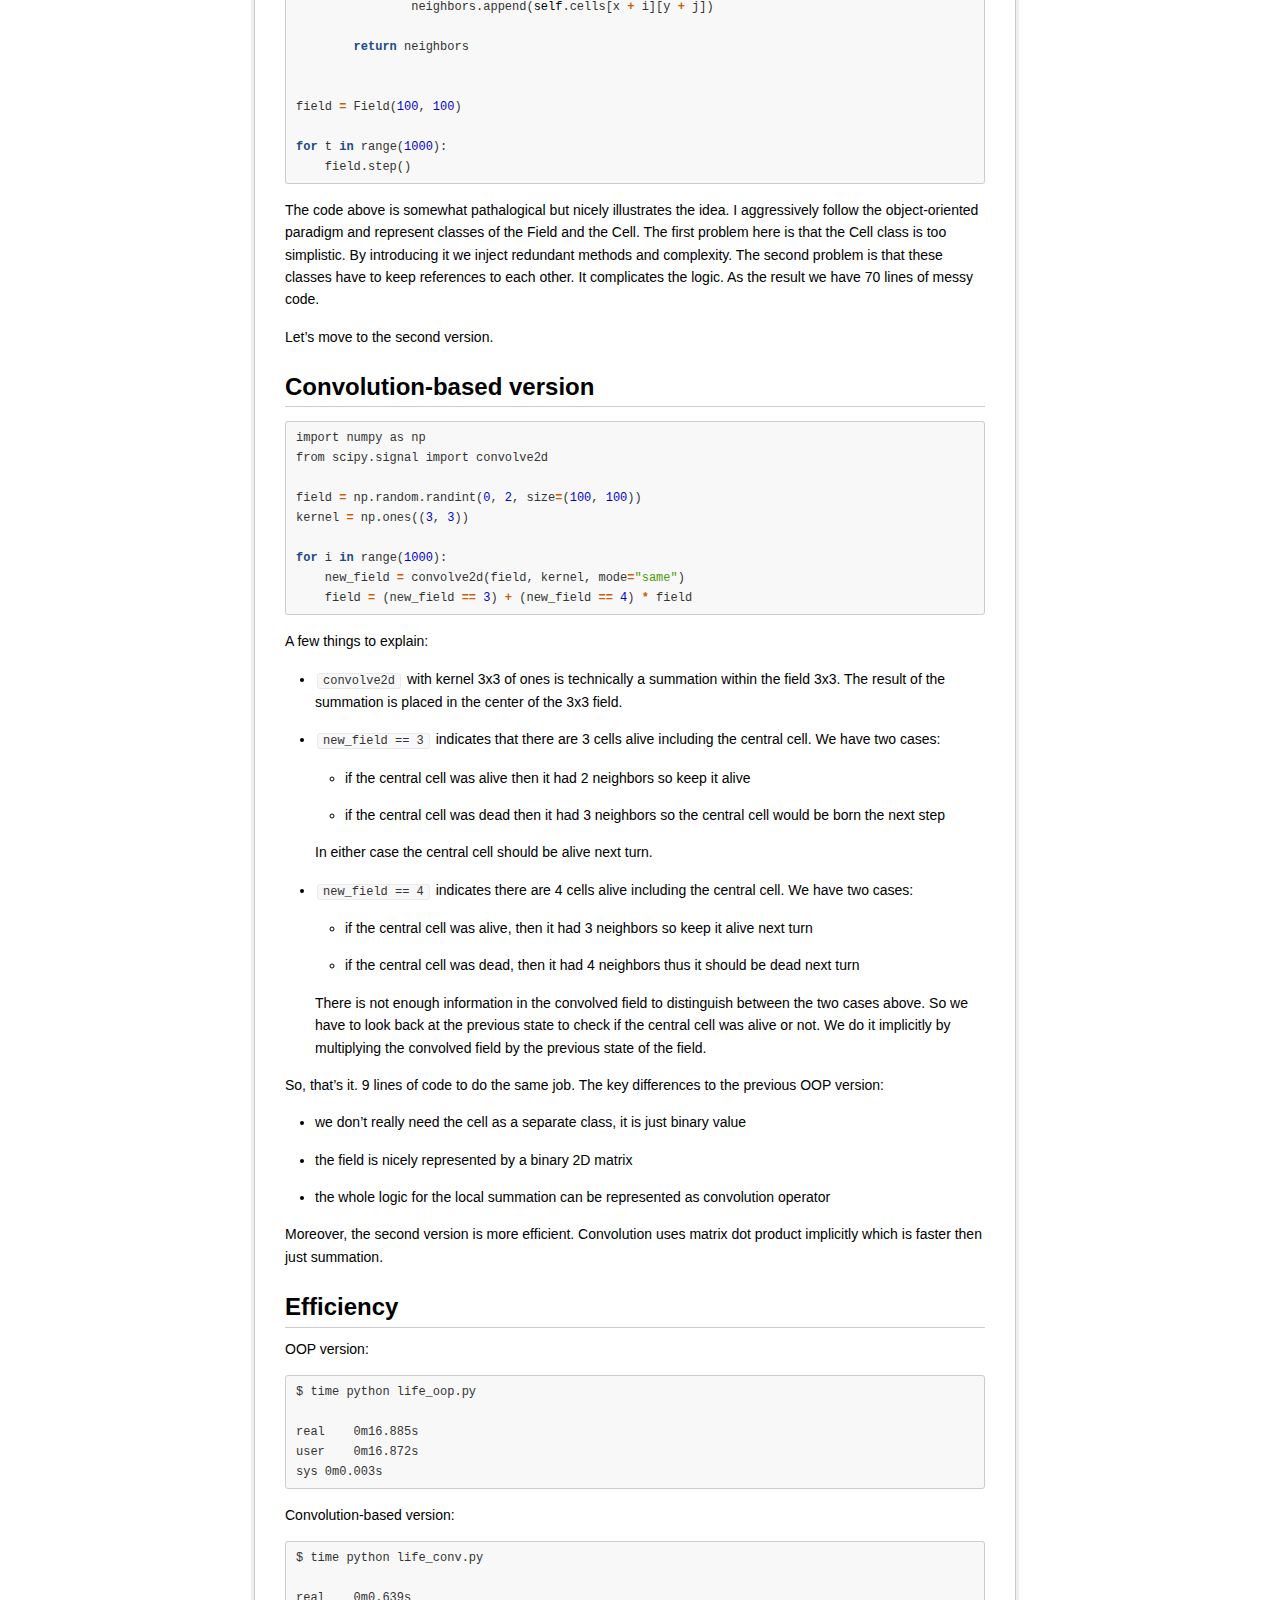
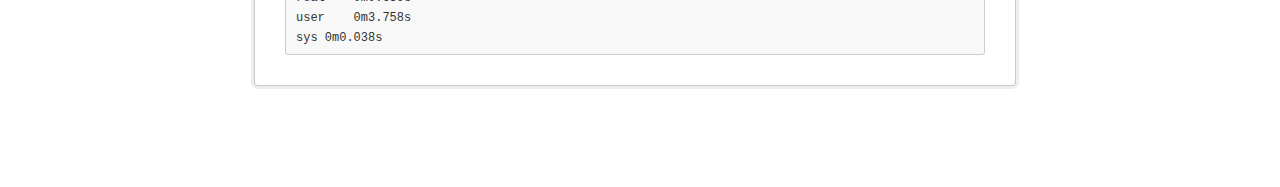
<file: docs/game_of_life.html>
<!DOCTYPE html>
<html xmlns="http://www.w3.org/1999/xhtml" lang xml:lang>
<head>
  <meta charset="utf-8" />
  <meta name="generator" content="pandoc" />
  <meta name="viewport" content="width=device-width, initial-scale=1.0, user-scalable=yes" />
  <title>game_of_life</title>
  <style>
code{white-space: pre-wrap;}
span.smallcaps{font-variant: small-caps;}
div.columns{display: flex; gap: min(4vw, 1.5em);}
div.column{flex: auto; overflow-x: auto;}
div.hanging-indent{margin-left: 1.5em; text-indent: -1.5em;}

ul.task-list[class]{list-style: none;}
ul.task-list li input[type="checkbox"] {
font-size: inherit;
width: 0.8em;
margin: 0 0.8em 0.2em -1.6em;
vertical-align: middle;
}

html { -webkit-text-size-adjust: 100%; }
pre > code.sourceCode { white-space: pre; position: relative; }
pre > code.sourceCode > span { display: inline-block; line-height: 1.25; }
pre > code.sourceCode > span:empty { height: 1.2em; }
.sourceCode { overflow: visible; }
code.sourceCode > span { color: inherit; text-decoration: inherit; }
div.sourceCode { margin: 1em 0; }
pre.sourceCode { margin: 0; }
@media screen {
div.sourceCode { overflow: auto; }
}
@media print {
pre > code.sourceCode { white-space: pre-wrap; }
pre > code.sourceCode > span { text-indent: -5em; padding-left: 5em; }
}
pre.numberSource code
{ counter-reset: source-line 0; }
pre.numberSource code > span
{ position: relative; left: -4em; counter-increment: source-line; }
pre.numberSource code > span > a:first-child::before
{ content: counter(source-line);
position: relative; left: -1em; text-align: right; vertical-align: baseline;
border: none; display: inline-block;
-webkit-touch-callout: none; -webkit-user-select: none;
-khtml-user-select: none; -moz-user-select: none;
-ms-user-select: none; user-select: none;
padding: 0 4px; width: 4em;
color: #aaaaaa;
}
pre.numberSource { margin-left: 3em; border-left: 1px solid #aaaaaa; padding-left: 4px; }
div.sourceCode
{ background-color: #f8f8f8; }
@media screen {
pre > code.sourceCode > span > a:first-child::before { text-decoration: underline; }
}
code span.al { color: #ef2929; } 
code span.an { color: #8f5902; font-weight: bold; font-style: italic; } 
code span.at { color: #204a87; } 
code span.bn { color: #0000cf; } 
code span.cf { color: #204a87; font-weight: bold; } 
code span.ch { color: #4e9a06; } 
code span.cn { color: #8f5902; } 
code span.co { color: #8f5902; font-style: italic; } 
code span.cv { color: #8f5902; font-weight: bold; font-style: italic; } 
code span.do { color: #8f5902; font-weight: bold; font-style: italic; } 
code span.dt { color: #204a87; } 
code span.dv { color: #0000cf; } 
code span.er { color: #a40000; font-weight: bold; } 
code span.ex { } 
code span.fl { color: #0000cf; } 
code span.fu { color: #204a87; font-weight: bold; } 
code span.im { } 
code span.in { color: #8f5902; font-weight: bold; font-style: italic; } 
code span.kw { color: #204a87; font-weight: bold; } 
code span.op { color: #ce5c00; font-weight: bold; } 
code span.ot { color: #8f5902; } 
code span.pp { color: #8f5902; font-style: italic; } 
code span.sc { color: #ce5c00; font-weight: bold; } 
code span.ss { color: #4e9a06; } 
code span.st { color: #4e9a06; } 
code span.va { color: #000000; } 
code span.vs { color: #4e9a06; } 
code span.wa { color: #8f5902; font-weight: bold; font-style: italic; } 
</style>
  <style type="text/css">


article,
aside,
details,
figcaption,
figure,
footer,
header,
hgroup,
main,
nav,
section,
summary {
display: block;
}

audio,
canvas,
video {
display: inline-block;
}

audio:not([controls]) {
display: none;
height: 0;
}

[hidden],
template {
display: none;
}


html {
font-family: sans-serif; 
-ms-text-size-adjust: 100%; 
-webkit-text-size-adjust: 100%; 
}

body {
margin: 0;
}


a {
background: transparent;
}

a:focus {
outline: thin dotted;
}

a:active,
a:hover {
outline: 0;
}


h1 {
font-size: 2em;
margin: 0.67em 0;
}

abbr[title] {
border-bottom: 1px dotted;
}

b,
strong {
font-weight: bold;
}

dfn {
font-style: italic;
}

hr {
-moz-box-sizing: content-box;
box-sizing: content-box;
height: 0;
}

mark {
background: #ff0;
color: #000;
}

code,
kbd,
pre,
samp {
font-family: monospace, serif;
font-size: 1em;
}

pre {
white-space: pre-wrap;
}

q {
quotes: "\201C" "\201D" "\2018" "\2019";
}

small {
font-size: 80%;
}

sub,
sup {
font-size: 75%;
line-height: 0;
position: relative;
vertical-align: baseline;
}
sup {
top: -0.5em;
}
sub {
bottom: -0.25em;
}


img {
border: 0;
}

svg:not(:root) {
overflow: hidden;
}


figure {
margin: 0;
}


fieldset {
border: 1px solid #c0c0c0;
margin: 0 2px;
padding: 0.35em 0.625em 0.75em;
}

legend {
border: 0; 
padding: 0; 
}

button,
input,
select,
textarea {
font-family: inherit; 
font-size: 100%; 
margin: 0; 
}

button,
input {
line-height: normal;
}

button,
select {
text-transform: none;
}

button,
html input[type="button"], 
input[type="reset"],
input[type="submit"] {
-webkit-appearance: button; 
cursor: pointer; 
}

button[disabled],
html input[disabled] {
cursor: default;
}

input[type="checkbox"],
input[type="radio"] {
box-sizing: border-box; 
padding: 0; 
}

input[type="search"] {
-webkit-appearance: textfield; 
-moz-box-sizing: content-box;
-webkit-box-sizing: content-box; 
box-sizing: content-box;
}

input[type="search"]::-webkit-search-cancel-button,
input[type="search"]::-webkit-search-decoration {
-webkit-appearance: none;
}

button::-moz-focus-inner,
input::-moz-focus-inner {
border: 0;
padding: 0;
}

textarea {
overflow: auto; 
vertical-align: top; 
}


table {
border-collapse: collapse;
border-spacing: 0;
}
.go-top {
position: fixed;
bottom: 2em;
right: 2em;
text-decoration: none;
background-color: #E0E0E0;
font-size: 12px;
padding: 1em;
display: inline;
}

html,body{ margin: auto;
padding-right: 1em;
padding-left: 1em;
max-width: 50em; color:black;}*:not('#mkdbuttons'){margin:0;padding:0}body{font:13.34px helvetica,arial,freesans,clean,sans-serif;-webkit-font-smoothing:subpixel-antialiased;line-height:1.4;padding:3px;background:#fff;border-radius:3px;-moz-border-radius:3px;-webkit-border-radius:3px}p{margin:1em 0}a{color:#4183c4;text-decoration:none}body{background-color:#fff;padding:30px;margin:15px;font-size:14px;line-height:1.6}body>*:first-child{margin-top:0!important}body>*:last-child{margin-bottom:0!important}@media screen{body{box-shadow:0 0 0 1px #cacaca,0 0 0 4px #eee}}h1,h2,h3,h4,h5,h6{margin:20px 0 10px;padding:0;font-weight:bold;-webkit-font-smoothing:subpixel-antialiased;cursor:text}h1{font-size:28px;color:#000}h2{font-size:24px;border-bottom:1px solid #ccc;color:#000}h3{font-size:18px;color:#333}h4{font-size:16px;color:#333}h5{font-size:14px;color:#333}h6{color:#777;font-size:14px}p,blockquote,table,pre{margin:15px 0}ul{padding-left:30px}ol{padding-left:30px}ol li ul:first-of-type{margin-top:0}hr{background:transparent url([data-uri]) repeat-x 0 0;border:0 none;color:#ccc;height:4px;padding:0}body>h2:first-child{margin-top:0;padding-top:0}body>h1:first-child{margin-top:0;padding-top:0}body>h1:first-child+h2{margin-top:0;padding-top:0}body>h3:first-child,body>h4:first-child,body>h5:first-child,body>h6:first-child{margin-top:0;padding-top:0}a:first-child h1,a:first-child h2,a:first-child h3,a:first-child h4,a:first-child h5,a:first-child h6{margin-top:0;padding-top:0}h1+p,h2+p,h3+p,h4+p,h5+p,h6+p,ul li>:first-child,ol li>:first-child{margin-top:0}dl{padding:0}dl dt{font-size:14px;font-weight:bold;font-style:italic;padding:0;margin:15px 0 5px}dl dt:first-child{padding:0}dl dt>:first-child{margin-top:0}dl dt>:last-child{margin-bottom:0}dl dd{margin:0 0 15px;padding:0 15px}dl dd>:first-child{margin-top:0}dl dd>:last-child{margin-bottom:0}blockquote{border-left:4px solid #DDD;padding:0 15px;color:#777}blockquote>:first-child{margin-top:0}blockquote>:last-child{margin-bottom:0}table{border-collapse:collapse;border-spacing:0;font-size:100%;font:inherit}table th{font-weight:bold;border:1px solid #ccc;padding:6px 13px}table td{border:1px solid #ccc;padding:6px 13px}table tr{border-top:1px solid #ccc;background-color:#fff}table tr:nth-child(2n){background-color:#f8f8f8}img{max-width:100%}code,tt{margin:0 2px;padding:0 5px;white-space:nowrap;border:1px solid #eaeaea;background-color:#f8f8f8;border-radius:3px;font-family:Consolas,'Liberation Mono',Courier,monospace;font-size:12px;color:#333}pre>code{margin:0;padding:0;white-space:pre;border:0;background:transparent}.highlight pre{background-color:#f8f8f8;border:1px solid #ccc;font-size:13px;line-height:19px;overflow:auto;padding:6px 10px;border-radius:3px}pre{background-color:#f8f8f8;border:1px solid #ccc;font-size:13px;line-height:19px;overflow:auto;padding:6px 10px;border-radius:3px}pre code,pre tt{background-color:transparent;border:0}.poetry pre{font-family:Georgia,Garamond,serif!important;font-style:italic;font-size:110%!important;line-height:1.6em;display:block;margin-left:1em}.poetry pre code{font-family:Georgia,Garamond,serif!important;word-break:break-all;word-break:break-word;-webkit-hyphens:auto;-moz-hyphens:auto;hyphens:auto;white-space:pre-wrap}sup,sub,a.footnote{font-size:1.4ex;height:0;line-height:1;vertical-align:super;position:relative}sub{vertical-align:sub;top:-1px}@media print{body{background:#fff}img,pre,blockquote,table,figure{page-break-inside:avoid}body{background:#fff;border:0}code{background-color:#fff;color:#333!important;padding:0 .2em;border:1px solid #dedede}pre{background:#fff}pre code{background-color:white!important;overflow:visible}}@media screen{body.inverted{color:#eee!important;border-color:#555;box-shadow:none}.inverted body,.inverted hr .inverted p,.inverted td,.inverted li,.inverted h1,.inverted h2,.inverted h3,.inverted h4,.inverted h5,.inverted h6,.inverted th,.inverted .math,.inverted caption,.inverted dd,.inverted dt,.inverted blockquote{color:#eee!important;border-color:#555;box-shadow:none}.inverted td,.inverted th{background:#333}.inverted h2{border-color:#555}.inverted hr{border-color:#777;border-width:1px!important}::selection{background:rgba(157,193,200,0.5)}h1::selection{background-color:rgba(45,156,208,0.3)}h2::selection{background-color:rgba(90,182,224,0.3)}h3::selection,h4::selection,h5::selection,h6::selection,li::selection,ol::selection{background-color:rgba(133,201,232,0.3)}code::selection{background-color:rgba(0,0,0,0.7);color:#eee}code span::selection{background-color:rgba(0,0,0,0.7)!important;color:#eee!important}a::selection{background-color:rgba(255,230,102,0.2)}.inverted a::selection{background-color:rgba(255,230,102,0.6)}td::selection,th::selection,caption::selection{background-color:rgba(180,237,95,0.5)}.inverted{background:#0b2531;background:#252a2a}.inverted body{background:#252a2a}.inverted a{color:#acd1d5}}.highlight .c{color:#998;font-style:italic}.highlight .err{color:#a61717;background-color:#e3d2d2}.highlight .k,.highlight .o{font-weight:bold}.highlight .cm{color:#998;font-style:italic}.highlight .cp{color:#999;font-weight:bold}.highlight .c1{color:#998;font-style:italic}.highlight .cs{color:#999;font-weight:bold;font-style:italic}.highlight .gd{color:#000;background-color:#fdd}.highlight .gd .x{color:#000;background-color:#faa}.highlight .ge{font-style:italic}.highlight .gr{color:#a00}.highlight .gh{color:#999}.highlight .gi{color:#000;background-color:#dfd}.highlight .gi .x{color:#000;background-color:#afa}.highlight .go{color:#888}.highlight .gp{color:#555}.highlight .gs{font-weight:bold}.highlight .gu{color:#800080;font-weight:bold}.highlight .gt{color:#a00}.highlight .kc,.highlight .kd,.highlight .kn,.highlight .kp,.highlight .kr{font-weight:bold}.highlight .kt{color:#458;font-weight:bold}.highlight .m{color:#099}.highlight .s{color:#d14}.highlight .na{color:#008080}.highlight .nb{color:#0086b3}.highlight .nc{color:#458;font-weight:bold}.highlight .no{color:#008080}.highlight .ni{color:#800080}.highlight .ne,.highlight .nf{color:#900;font-weight:bold}.highlight .nn{color:#555}.highlight .nt{color:#000080}.highlight .nv{color:#008080}.highlight .ow{font-weight:bold}.highlight .w{color:#bbb}.highlight .mf,.highlight .mh,.highlight .mi,.highlight .mo{color:#099}.highlight .sb,.highlight .sc,.highlight .sd,.highlight .s2,.highlight .se,.highlight .sh,.highlight .si,.highlight .sx{color:#d14}.highlight .sr{color:#009926}.highlight .s1{color:#d14}.highlight .ss{color:#990073}.highlight .bp{color:#999}.highlight .vc,.highlight .vg,.highlight .vi{color:#008080}.highlight .il{color:#099}.highlight .gc{color:#999;background-color:#eaf2f5}.type-csharp .highlight .k,.type-csharp .highlight .kt{color:#00F}.type-csharp .highlight .nf{color:#000;font-weight:normal}.type-csharp .highlight .nc{color:#2b91af}.type-csharp .highlight .nn{color:#000}.type-csharp .highlight .s,.type-csharp .highlight .sc{color:#a31515}
</style>
</head>
<body>
<p><a href="./index.html">Home</a> | <a href="./about.html">About</a></p>
<h1>Two ways to implement the Game of life. Or why I do not like object
oriented programming.</h1>
<p>I started my career writing Smalltalk programs. It is a language with
the purest object-oriented style. Everything is an object and objects
communitcate by sending messages. I strongly believed it was a proper
way to represent the reality. Later I have changed my mind dramatically.
Now I think the proper way of writing code is to keep it minimalistic
and practical.</p>
<p>To demonstrate the idea I have written two versions of the <a href="https://en.wikipedia.org/wiki/Conway%27s_Game_of_Life">Game of
life</a> in Python. The first one follows the object-oriented style.</p>
<h2>OOP-style version</h2>
<div class="sourceCode" id="cb1"><pre class="sourceCode python"><code class="sourceCode python"><span id="cb1-1"><a href="#cb1-1" aria-hidden="true" tabindex="-1"></a><span class="im">import</span> random</span>
<span id="cb1-2"><a href="#cb1-2" aria-hidden="true" tabindex="-1"></a></span>
<span id="cb1-3"><a href="#cb1-3" aria-hidden="true" tabindex="-1"></a></span>
<span id="cb1-4"><a href="#cb1-4" aria-hidden="true" tabindex="-1"></a><span class="kw">class</span> Cell(<span class="bu">object</span>):</span>
<span id="cb1-5"><a href="#cb1-5" aria-hidden="true" tabindex="-1"></a>    <span class="kw">def</span> <span class="fu">__init__</span>(<span class="va">self</span>, x, y, val, field):</span>
<span id="cb1-6"><a href="#cb1-6" aria-hidden="true" tabindex="-1"></a>        <span class="va">self</span>.x, <span class="va">self</span>.y <span class="op">=</span> x, y</span>
<span id="cb1-7"><a href="#cb1-7" aria-hidden="true" tabindex="-1"></a>        <span class="va">self</span>.val <span class="op">=</span> val</span>
<span id="cb1-8"><a href="#cb1-8" aria-hidden="true" tabindex="-1"></a>        <span class="va">self</span>.field <span class="op">=</span> field</span>
<span id="cb1-9"><a href="#cb1-9" aria-hidden="true" tabindex="-1"></a></span>
<span id="cb1-10"><a href="#cb1-10" aria-hidden="true" tabindex="-1"></a>    <span class="kw">def</span> get_new_value(<span class="va">self</span>):</span>
<span id="cb1-11"><a href="#cb1-11" aria-hidden="true" tabindex="-1"></a>        neighbors <span class="op">=</span> field.get_neighbors(<span class="va">self</span>.x, <span class="va">self</span>.y)</span>
<span id="cb1-12"><a href="#cb1-12" aria-hidden="true" tabindex="-1"></a></span>
<span id="cb1-13"><a href="#cb1-13" aria-hidden="true" tabindex="-1"></a>        neighbors_alive <span class="op">=</span> <span class="dv">0</span></span>
<span id="cb1-14"><a href="#cb1-14" aria-hidden="true" tabindex="-1"></a>        <span class="cf">for</span> cell <span class="kw">in</span> neighbors:</span>
<span id="cb1-15"><a href="#cb1-15" aria-hidden="true" tabindex="-1"></a>            neighbors_alive <span class="op">+=</span> cell.val</span>
<span id="cb1-16"><a href="#cb1-16" aria-hidden="true" tabindex="-1"></a></span>
<span id="cb1-17"><a href="#cb1-17" aria-hidden="true" tabindex="-1"></a>        <span class="cf">if</span> neighbors_alive <span class="op">==</span> <span class="dv">2</span>:</span>
<span id="cb1-18"><a href="#cb1-18" aria-hidden="true" tabindex="-1"></a>            val <span class="op">=</span> <span class="va">self</span>.val</span>
<span id="cb1-19"><a href="#cb1-19" aria-hidden="true" tabindex="-1"></a>        <span class="cf">elif</span> neighbors_alive <span class="op">==</span> <span class="dv">3</span>:</span>
<span id="cb1-20"><a href="#cb1-20" aria-hidden="true" tabindex="-1"></a>            val <span class="op">=</span> <span class="dv">1</span></span>
<span id="cb1-21"><a href="#cb1-21" aria-hidden="true" tabindex="-1"></a>        <span class="cf">else</span>:</span>
<span id="cb1-22"><a href="#cb1-22" aria-hidden="true" tabindex="-1"></a>            val <span class="op">=</span> <span class="dv">0</span></span>
<span id="cb1-23"><a href="#cb1-23" aria-hidden="true" tabindex="-1"></a></span>
<span id="cb1-24"><a href="#cb1-24" aria-hidden="true" tabindex="-1"></a>        <span class="cf">return</span> val</span>
<span id="cb1-25"><a href="#cb1-25" aria-hidden="true" tabindex="-1"></a></span>
<span id="cb1-26"><a href="#cb1-26" aria-hidden="true" tabindex="-1"></a></span>
<span id="cb1-27"><a href="#cb1-27" aria-hidden="true" tabindex="-1"></a><span class="kw">class</span> Field(<span class="bu">object</span>):</span>
<span id="cb1-28"><a href="#cb1-28" aria-hidden="true" tabindex="-1"></a>    <span class="kw">def</span> <span class="fu">__init__</span>(<span class="va">self</span>, h, w):</span>
<span id="cb1-29"><a href="#cb1-29" aria-hidden="true" tabindex="-1"></a>        <span class="va">self</span>.h, <span class="va">self</span>.w <span class="op">=</span> h, w</span>
<span id="cb1-30"><a href="#cb1-30" aria-hidden="true" tabindex="-1"></a>        <span class="va">self</span>.cells <span class="op">=</span> [[<span class="va">None</span>] <span class="op">*</span> w <span class="cf">for</span> i <span class="kw">in</span> <span class="bu">range</span>(h)]</span>
<span id="cb1-31"><a href="#cb1-31" aria-hidden="true" tabindex="-1"></a></span>
<span id="cb1-32"><a href="#cb1-32" aria-hidden="true" tabindex="-1"></a>        <span class="cf">for</span> i <span class="kw">in</span> <span class="bu">range</span>(h):</span>
<span id="cb1-33"><a href="#cb1-33" aria-hidden="true" tabindex="-1"></a>            <span class="cf">for</span> j <span class="kw">in</span> <span class="bu">range</span>(w):</span>
<span id="cb1-34"><a href="#cb1-34" aria-hidden="true" tabindex="-1"></a>                val <span class="op">=</span> random.randint(<span class="dv">0</span>, <span class="dv">1</span>)</span>
<span id="cb1-35"><a href="#cb1-35" aria-hidden="true" tabindex="-1"></a>                <span class="va">self</span>.cells[i][j] <span class="op">=</span> Cell(i, j, val, <span class="va">self</span>)</span>
<span id="cb1-36"><a href="#cb1-36" aria-hidden="true" tabindex="-1"></a></span>
<span id="cb1-37"><a href="#cb1-37" aria-hidden="true" tabindex="-1"></a>    <span class="kw">def</span> step(<span class="va">self</span>):</span>
<span id="cb1-38"><a href="#cb1-38" aria-hidden="true" tabindex="-1"></a>        new_cells <span class="op">=</span> [[<span class="va">None</span>] <span class="op">*</span> <span class="va">self</span>.w <span class="cf">for</span> i <span class="kw">in</span> <span class="bu">range</span>(<span class="va">self</span>.h)]</span>
<span id="cb1-39"><a href="#cb1-39" aria-hidden="true" tabindex="-1"></a></span>
<span id="cb1-40"><a href="#cb1-40" aria-hidden="true" tabindex="-1"></a>        <span class="cf">for</span> i <span class="kw">in</span> <span class="bu">range</span>(<span class="va">self</span>.h):</span>
<span id="cb1-41"><a href="#cb1-41" aria-hidden="true" tabindex="-1"></a>            <span class="cf">for</span> j <span class="kw">in</span> <span class="bu">range</span>(<span class="va">self</span>.w):</span>
<span id="cb1-42"><a href="#cb1-42" aria-hidden="true" tabindex="-1"></a>                val <span class="op">=</span> <span class="va">self</span>.cells[i][j].get_new_value()</span>
<span id="cb1-43"><a href="#cb1-43" aria-hidden="true" tabindex="-1"></a>                new_cells[i][j] <span class="op">=</span> Cell(i, j, val, <span class="va">self</span>)</span>
<span id="cb1-44"><a href="#cb1-44" aria-hidden="true" tabindex="-1"></a></span>
<span id="cb1-45"><a href="#cb1-45" aria-hidden="true" tabindex="-1"></a>        <span class="va">self</span>.cells <span class="op">=</span> new_cells</span>
<span id="cb1-46"><a href="#cb1-46" aria-hidden="true" tabindex="-1"></a></span>
<span id="cb1-47"><a href="#cb1-47" aria-hidden="true" tabindex="-1"></a>    <span class="kw">def</span> get_neighbors(<span class="va">self</span>, x, y):</span>
<span id="cb1-48"><a href="#cb1-48" aria-hidden="true" tabindex="-1"></a>        neighbors <span class="op">=</span> []</span>
<span id="cb1-49"><a href="#cb1-49" aria-hidden="true" tabindex="-1"></a>        <span class="cf">for</span> i <span class="kw">in</span> <span class="bu">range</span>(<span class="op">-</span><span class="dv">1</span>, <span class="dv">2</span>):</span>
<span id="cb1-50"><a href="#cb1-50" aria-hidden="true" tabindex="-1"></a>            <span class="cf">for</span> j <span class="kw">in</span> <span class="bu">range</span>(<span class="op">-</span><span class="dv">1</span>, <span class="dv">2</span>):</span>
<span id="cb1-51"><a href="#cb1-51" aria-hidden="true" tabindex="-1"></a>                <span class="co"># sentinel</span></span>
<span id="cb1-52"><a href="#cb1-52" aria-hidden="true" tabindex="-1"></a>                <span class="cf">if</span> (</span>
<span id="cb1-53"><a href="#cb1-53" aria-hidden="true" tabindex="-1"></a>                    x <span class="op">+</span> i <span class="op">&lt;</span> <span class="dv">0</span></span>
<span id="cb1-54"><a href="#cb1-54" aria-hidden="true" tabindex="-1"></a>                    <span class="kw">or</span> y <span class="op">+</span> j <span class="op">&lt;</span> <span class="dv">0</span></span>
<span id="cb1-55"><a href="#cb1-55" aria-hidden="true" tabindex="-1"></a>                    <span class="kw">or</span> x <span class="op">+</span> i <span class="op">==</span> <span class="va">self</span>.h</span>
<span id="cb1-56"><a href="#cb1-56" aria-hidden="true" tabindex="-1"></a>                    <span class="kw">or</span> y <span class="op">+</span> j <span class="op">==</span> <span class="va">self</span>.w</span>
<span id="cb1-57"><a href="#cb1-57" aria-hidden="true" tabindex="-1"></a>                    <span class="kw">or</span> (i <span class="op">==</span> <span class="dv">0</span> <span class="kw">and</span> j <span class="op">==</span> <span class="dv">0</span>)</span>
<span id="cb1-58"><a href="#cb1-58" aria-hidden="true" tabindex="-1"></a>                ):</span>
<span id="cb1-59"><a href="#cb1-59" aria-hidden="true" tabindex="-1"></a>                    <span class="cf">continue</span></span>
<span id="cb1-60"><a href="#cb1-60" aria-hidden="true" tabindex="-1"></a>                neighbors.append(<span class="va">self</span>.cells[x <span class="op">+</span> i][y <span class="op">+</span> j])</span>
<span id="cb1-61"><a href="#cb1-61" aria-hidden="true" tabindex="-1"></a></span>
<span id="cb1-62"><a href="#cb1-62" aria-hidden="true" tabindex="-1"></a>        <span class="cf">return</span> neighbors</span>
<span id="cb1-63"><a href="#cb1-63" aria-hidden="true" tabindex="-1"></a></span>
<span id="cb1-64"><a href="#cb1-64" aria-hidden="true" tabindex="-1"></a></span>
<span id="cb1-65"><a href="#cb1-65" aria-hidden="true" tabindex="-1"></a>field <span class="op">=</span> Field(<span class="dv">100</span>, <span class="dv">100</span>)</span>
<span id="cb1-66"><a href="#cb1-66" aria-hidden="true" tabindex="-1"></a></span>
<span id="cb1-67"><a href="#cb1-67" aria-hidden="true" tabindex="-1"></a><span class="cf">for</span> t <span class="kw">in</span> <span class="bu">range</span>(<span class="dv">1000</span>):</span>
<span id="cb1-68"><a href="#cb1-68" aria-hidden="true" tabindex="-1"></a>    field.step()</span></code></pre></div>
<p>The code above is somewhat pathalogical but nicely illustrates the
idea. I aggressively follow the object-oriented paradigm and represent
classes of the Field and the Cell. The first problem here is that the
Cell class is too simplistic. By introducing it we inject redundant
methods and complexity. The second problem is that these classes have to
keep references to each other. It complicates the logic. As the result
we have 70 lines of messy code.</p>
<p>Let’s move to the second version.</p>
<h2>Convolution-based version</h2>
<div class="sourceCode" id="cb2"><pre class="sourceCode python"><code class="sourceCode python"><span id="cb2-1"><a href="#cb2-1" aria-hidden="true" tabindex="-1"></a><span class="im">import</span> numpy <span class="im">as</span> np</span>
<span id="cb2-2"><a href="#cb2-2" aria-hidden="true" tabindex="-1"></a><span class="im">from</span> scipy.signal <span class="im">import</span> convolve2d</span>
<span id="cb2-3"><a href="#cb2-3" aria-hidden="true" tabindex="-1"></a></span>
<span id="cb2-4"><a href="#cb2-4" aria-hidden="true" tabindex="-1"></a>field <span class="op">=</span> np.random.randint(<span class="dv">0</span>, <span class="dv">2</span>, size<span class="op">=</span>(<span class="dv">100</span>, <span class="dv">100</span>))</span>
<span id="cb2-5"><a href="#cb2-5" aria-hidden="true" tabindex="-1"></a>kernel <span class="op">=</span> np.ones((<span class="dv">3</span>, <span class="dv">3</span>))</span>
<span id="cb2-6"><a href="#cb2-6" aria-hidden="true" tabindex="-1"></a></span>
<span id="cb2-7"><a href="#cb2-7" aria-hidden="true" tabindex="-1"></a><span class="cf">for</span> i <span class="kw">in</span> <span class="bu">range</span>(<span class="dv">1000</span>):</span>
<span id="cb2-8"><a href="#cb2-8" aria-hidden="true" tabindex="-1"></a>    new_field <span class="op">=</span> convolve2d(field, kernel, mode<span class="op">=</span><span class="st">&quot;same&quot;</span>)</span>
<span id="cb2-9"><a href="#cb2-9" aria-hidden="true" tabindex="-1"></a>    field <span class="op">=</span> (new_field <span class="op">==</span> <span class="dv">3</span>) <span class="op">+</span> (new_field <span class="op">==</span> <span class="dv">4</span>) <span class="op">*</span> field</span></code></pre></div>
<p>A few things to explain:</p>
<ul>
<li><p><code>convolve2d</code> with kernel 3x3 of ones is technically a
summation within the field 3x3. The result of the summation is placed in
the center of the 3x3 field.</p></li>
<li><p><code>new_field == 3</code> indicates that there are 3 cells
alive including the central cell. We have two cases:</p>
<ul>
<li><p>if the central cell was alive then it had 2 neighbors so keep it
alive</p></li>
<li><p>if the central cell was dead then it had 3 neighbors so the
central cell would be born the next step</p></li>
</ul>
<p>In either case the central cell should be alive next turn.</p></li>
<li><p><code>new_field == 4</code> indicates there are 4 cells alive
including the central cell. We have two cases:</p>
<ul>
<li><p>if the central cell was alive, then it had 3 neighbors so keep it
alive next turn</p></li>
<li><p>if the central cell was dead, then it had 4 neighbors thus it
should be dead next turn</p></li>
</ul>
<p>There is not enough information in the convolved field to distinguish
between the two cases above. So we have to look back at the previous
state to check if the central cell was alive or not. We do it implicitly
by multiplying the convolved field by the previous state of the
field.</p></li>
</ul>
<p>So, that’s it. 9 lines of code to do the same job. The key
differences to the previous OOP version:</p>
<ul>
<li><p>we don’t really need the cell as a separate class, it is just
binary value</p></li>
<li><p>the field is nicely represented by a binary 2D matrix</p></li>
<li><p>the whole logic for the local summation can be represented as
convolution operator</p></li>
</ul>
<p>Moreover, the second version is more efficient. Convolution uses
matrix dot product implicitly which is faster then just summation.</p>
<h2>Efficiency</h2>
<p>OOP version:</p>
<div class="sourceCode" id="cb3"><pre class="sourceCode bash"><code class="sourceCode bash"><span id="cb3-1"><a href="#cb3-1" aria-hidden="true" tabindex="-1"></a><span class="ex">$</span> time python life_oop.py</span>
<span id="cb3-2"><a href="#cb3-2" aria-hidden="true" tabindex="-1"></a></span>
<span id="cb3-3"><a href="#cb3-3" aria-hidden="true" tabindex="-1"></a><span class="ex">real</span>    0m16.885s</span>
<span id="cb3-4"><a href="#cb3-4" aria-hidden="true" tabindex="-1"></a><span class="ex">user</span>    0m16.872s</span>
<span id="cb3-5"><a href="#cb3-5" aria-hidden="true" tabindex="-1"></a><span class="ex">sys</span> 0m0.003s</span></code></pre></div>
<p>Convolution-based version:</p>
<div class="sourceCode" id="cb4"><pre class="sourceCode bash"><code class="sourceCode bash"><span id="cb4-1"><a href="#cb4-1" aria-hidden="true" tabindex="-1"></a><span class="ex">$</span> time python life_conv.py</span>
<span id="cb4-2"><a href="#cb4-2" aria-hidden="true" tabindex="-1"></a></span>
<span id="cb4-3"><a href="#cb4-3" aria-hidden="true" tabindex="-1"></a><span class="ex">real</span>    0m0.639s</span>
<span id="cb4-4"><a href="#cb4-4" aria-hidden="true" tabindex="-1"></a><span class="ex">user</span>    0m3.758s</span>
<span id="cb4-5"><a href="#cb4-5" aria-hidden="true" tabindex="-1"></a><span class="ex">sys</span> 0m0.038s</span></code></pre></div>
</body>
</html>
</file>
